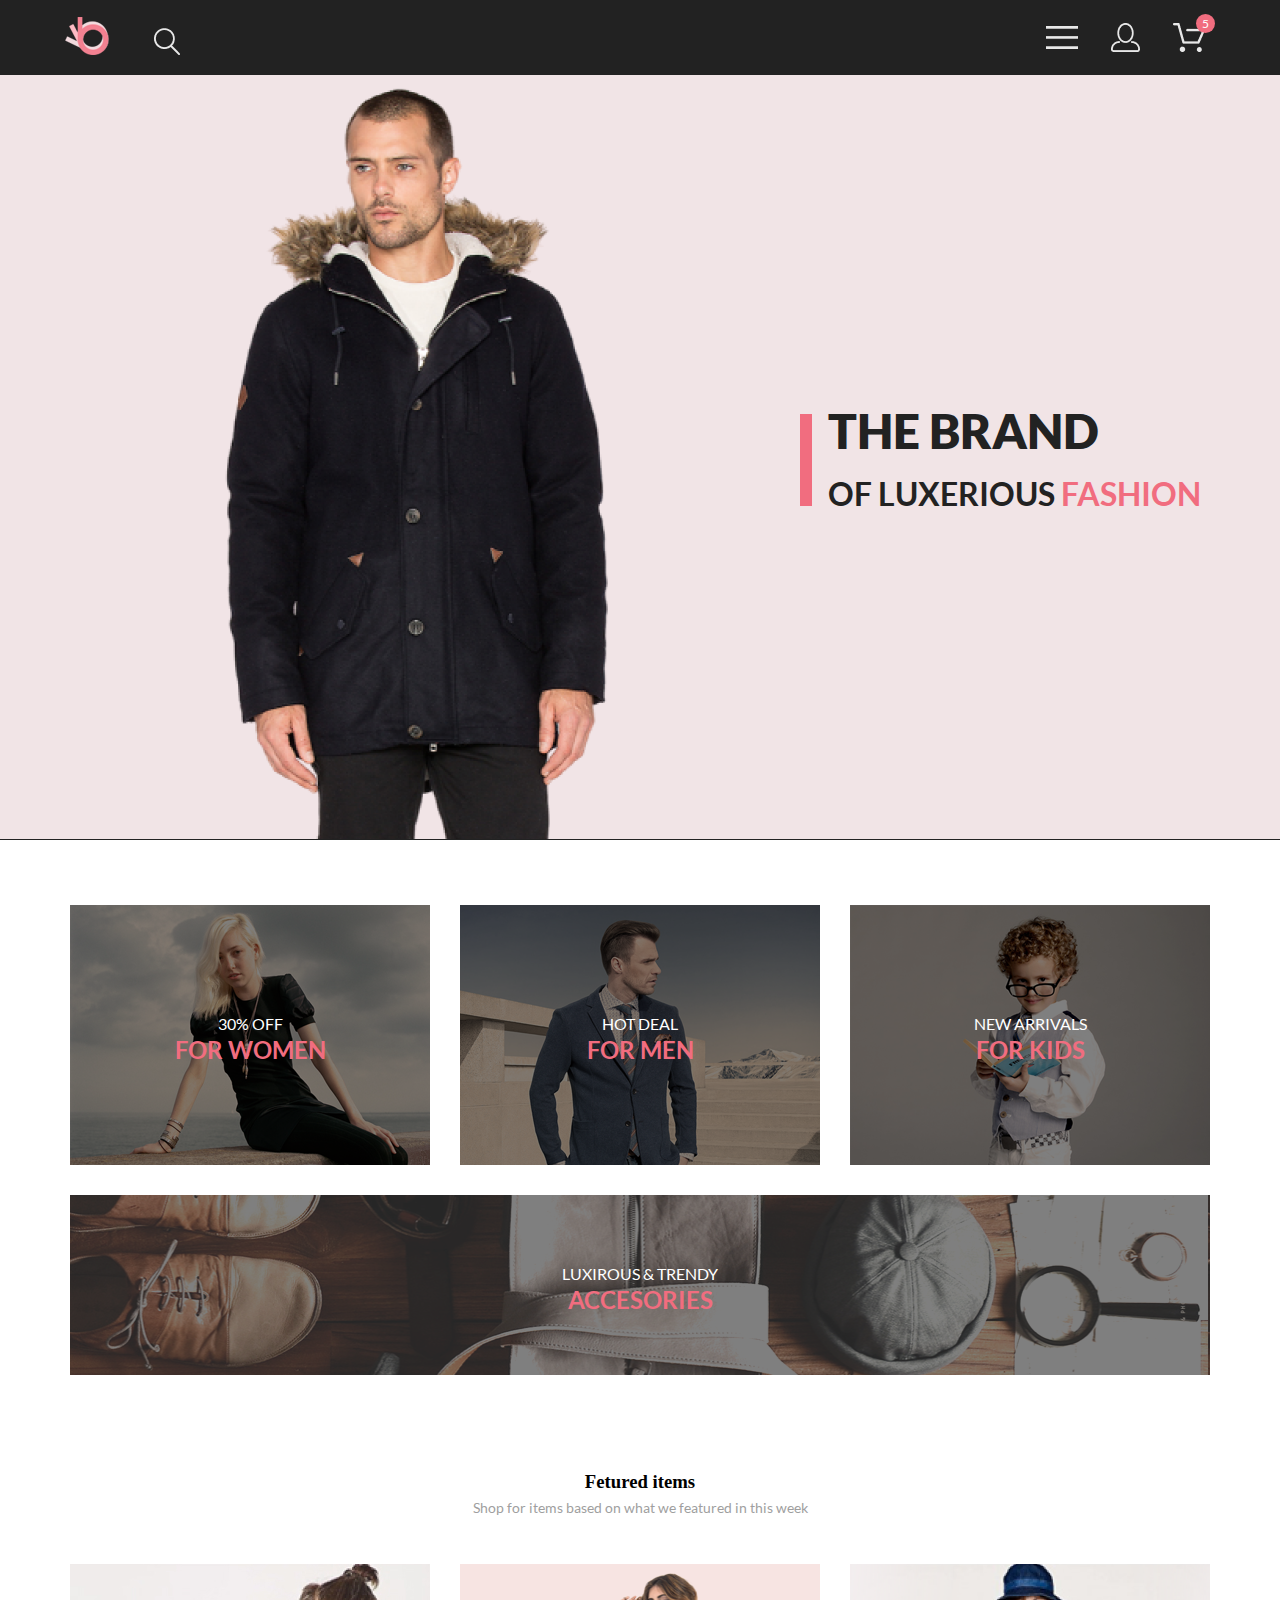
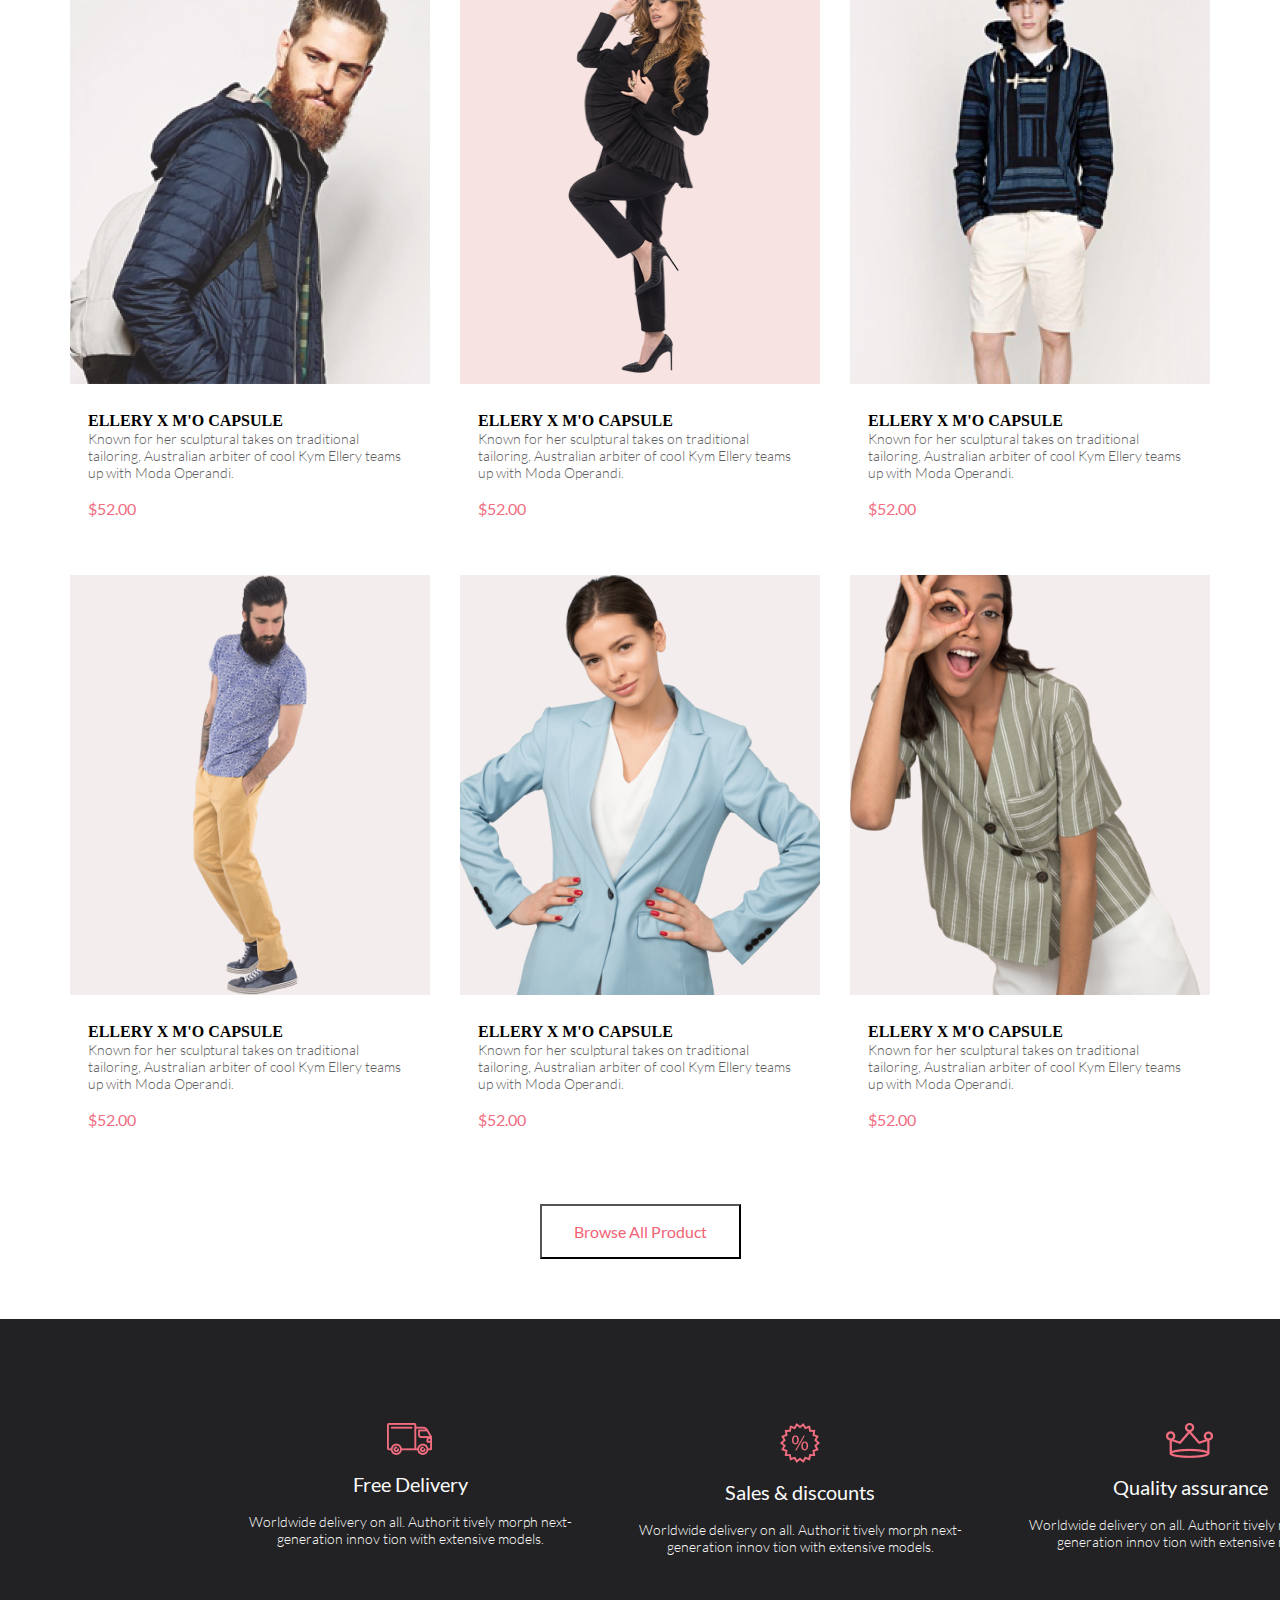
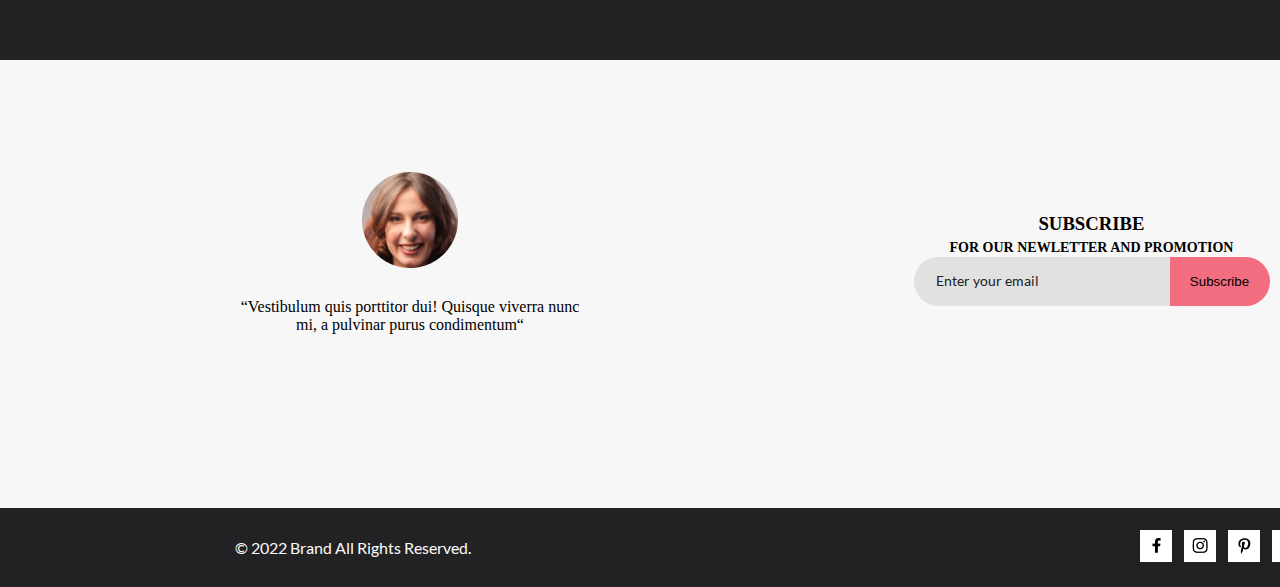
<file: src/html/index.html>
<!DOCTYPE html>
<html lang="en">
<head>
    <meta charset="UTF-8">
    <meta name="viewport" content="width=device-width, initial-scale=1.0">
    <link rel="stylesheet" href="../css/fonts/stylesheet.css">
    <link rel="stylesheet" href="../css/style1.css">
    <title>Главная страница</title>
</head>
<body>
    <header>
        <div class="header_top">
            <div class="logo_and_search">
                <img src="../img/logo.png" class="logo" alt="logo">
                <img src="../img/search.png" class="search" alt="search">
            </div>
            <div class="header_buttons">
                <img src="../img/menu/burger.png" class="menu_image_burger" alt="burger menu">
                <img src="../img/menu/cabinet.png" class="menu_image_cabinet" alt="cabinet">
                <img src="../img/menu/basket.png" class="menu_image_basket" alt="backet">
                <div class="quantity_products">5</div>
            </div>
        </div>
        <div class="header_bottom">
            <div class="header_bottom_container">
                <div class="left_block">
                    <img src="../img/main_image.png" class="main_image" alt="main image">
                </div>
                <div class="right_block">
                    <svg xmlns="http://www.w3.org/2000/svg" width="12" height="93" viewBox="0 0 12 93" fill="none">
                        <path d="M12 0.900879H0V92.9009H12V0.900879Z" fill="#F16D7F"/>
                    </svg>
                    <h1 class="main_header">THE BRAND <br> <span class="subtitle">OF LUXERIOUS <span class="subtitle_add">FASHION</span></span></h1>
                </div>
            </div>
        </div>
    </header>

    <div class="grid">
        <div class="grid-item grid-item1">
            <h3><span class="sale">30% OFF</span><br> FOR WOMEN</h3>
        </div>
        <div class="grid-item grid-item2">
            <h3><span class="sale">HOT DEAL</span><br> FOR MEN</h3>
        </div>
        <div class="grid-item grid-item3">
            <h3><span class="sale">NEW ARRIVALS</span> <br>FOR KIDS</h3>
        </div>
        <div class="grid-item grid-item4">
            <h3><span class="sale">LUXIROUS & TRENDY</span><br> ACCESORIES</h3>
        </div>
    </div>
    <div class="product_headers">
        <h3>Fetured items</h3>
        <p class="subtitle2">Shop for items based on what we featured in this week</p>
    </div>
    <div class="products_grid">
        <div class="products_grid_item">
            <img src="../img/product1.jpg" alt="product1">
            <div class="subscription">
                <h4>ELLERY X M'O CAPSULE</h4>
                <p class="desc">Known for her sculptural takes on traditional tailoring, Australian  arbiter of cool Kym Ellery teams up with Moda Operandi.</p>
                <div class="price">$52.00</div>
            </div>
        </div>
        <div class="products_grid_item">
            <img src="../img/product2.png" alt="product2">
            <div class="subscription">
                <h4>ELLERY X M'O CAPSULE</h4>
                <p class="desc">Known for her sculptural takes on traditional tailoring, Australian  arbiter of cool Kym Ellery teams up with Moda Operandi.</p>
                <div class="price">$52.00</div>
            </div>
        </div>
        <div class="products_grid_item">
            <img src="../img/product3.png" alt="product3">
            <div class="subscription">
                <h4>ELLERY X M'O CAPSULE</h4>
                <p class="desc">Known for her sculptural takes on traditional tailoring, Australian  arbiter of cool Kym Ellery teams up with Moda Operandi.</p>
                <div class="price">$52.00</div>
            </div>
        </div>
        <div class="products_grid_item">
            <img src="../img/product4.png" alt="product4">
            <div class="subscription">
                <h4>ELLERY X M'O CAPSULE</h4>
                <p class="desc">Known for her sculptural takes on traditional tailoring, Australian  arbiter of cool Kym Ellery teams up with Moda Operandi.</p>
                <div class="price">$52.00</div>
            </div>
        </div>
        <div class="products_grid_item">
            <img src="../img/product5.png" alt="product5">
            <div class="subscription">
                <h4>ELLERY X M'O CAPSULE</h4>
                <p class="desc">Known for her sculptural takes on traditional tailoring, Australian  arbiter of cool Kym Ellery teams up with Moda Operandi.</p>
                <div class="price">$52.00</div>
            </div>
        </div>
        <div class="products_grid_item">
            <img src="../img/product6.png" alt="product6">
            <div class="subscription">
                <h4>ELLERY X M'O CAPSULE</h4>
                <p class="desc">Known for her sculptural takes on traditional tailoring, Australian  arbiter of cool Kym Ellery teams up with Moda Operandi.</p>
                <div class="price">$52.00</div>
            </div>
        </div>
    </div>
    <div class="getAll">
        <button type="button" class="getAllProducts">Browse All Product</button>
    </div>
    <section class="adv_section">
        <div class="advantages">
            <img src="../img/advantages/adv1.png" alt="adv1">
            <h3 class="adv_header">
                Free Delivery
            </h3>
            <p class="adv_description">
                Worldwide delivery on all. Authorit tively morph next-generation innov tion with extensive models.
            </p>
        </div>
        <div class="advantages">
            <img src="../img/advantages/adv2.png" alt="adv2">
            <h3 class="adv_header">
                Sales & discounts
            </h3>
            <p class="adv_description">
                Worldwide delivery on all. Authorit tively morph next-generation innov tion with extensive models.
            </p>
        </div>
        <div class="advantages">
            <img src="../img/advantages/adv3.png" alt="adv3">
            <h3 class="adv_header">
                Quality assurance
            </h3>
            <p class="adv_description">
                Worldwide delivery on all. Authorit tively morph next-generation innov tion with extensive models.
            </p>
        </div>
    </section>
    <section class="subscribe">
        <div class="sub_left">
            <img src="../img/face.png" alt="face">
            <p class="quote">“Vestibulum quis porttitor dui! Quisque viverra nunc mi, a pulvinar purus condimentum“</p>
        </div>
        <div class="sub_right">
            <h3 class="subscribe_header">SUBSCRIBE <br> <span class="sub_subscribe"> FOR OUR NEWLETTER AND PROMOTION</span></h3>
            <form>
                <input type="text" placeholder="Enter your email">
                <button type="submit" class="sub_btn">Subscribe</button>
            </form>
        </div>
    </section>
    <footer>
        <p>© 2022  Brand  All Rights Reserved.</p>
        <ul class="social_nets">
            <li><a href=""#><img src="../img/social_nets/facebook.jpg" class="social_net" alt="facebook"></a></li>
            <li><a href=""#><img src="../img/social_nets/instagram.png" class="social_net" alt="instagram"></a></li>
            <li><a href=""#><img src="../img/social_nets/pineterest.jpg" class="social_net" alt="pinterest"></a></li>
            <li><a href=""#><img src="../img/social_nets/tweater.jpg" class="social_net" alt="tweater"></a></li>
        </ul>
    </footer>
</body>
</html>
</file>
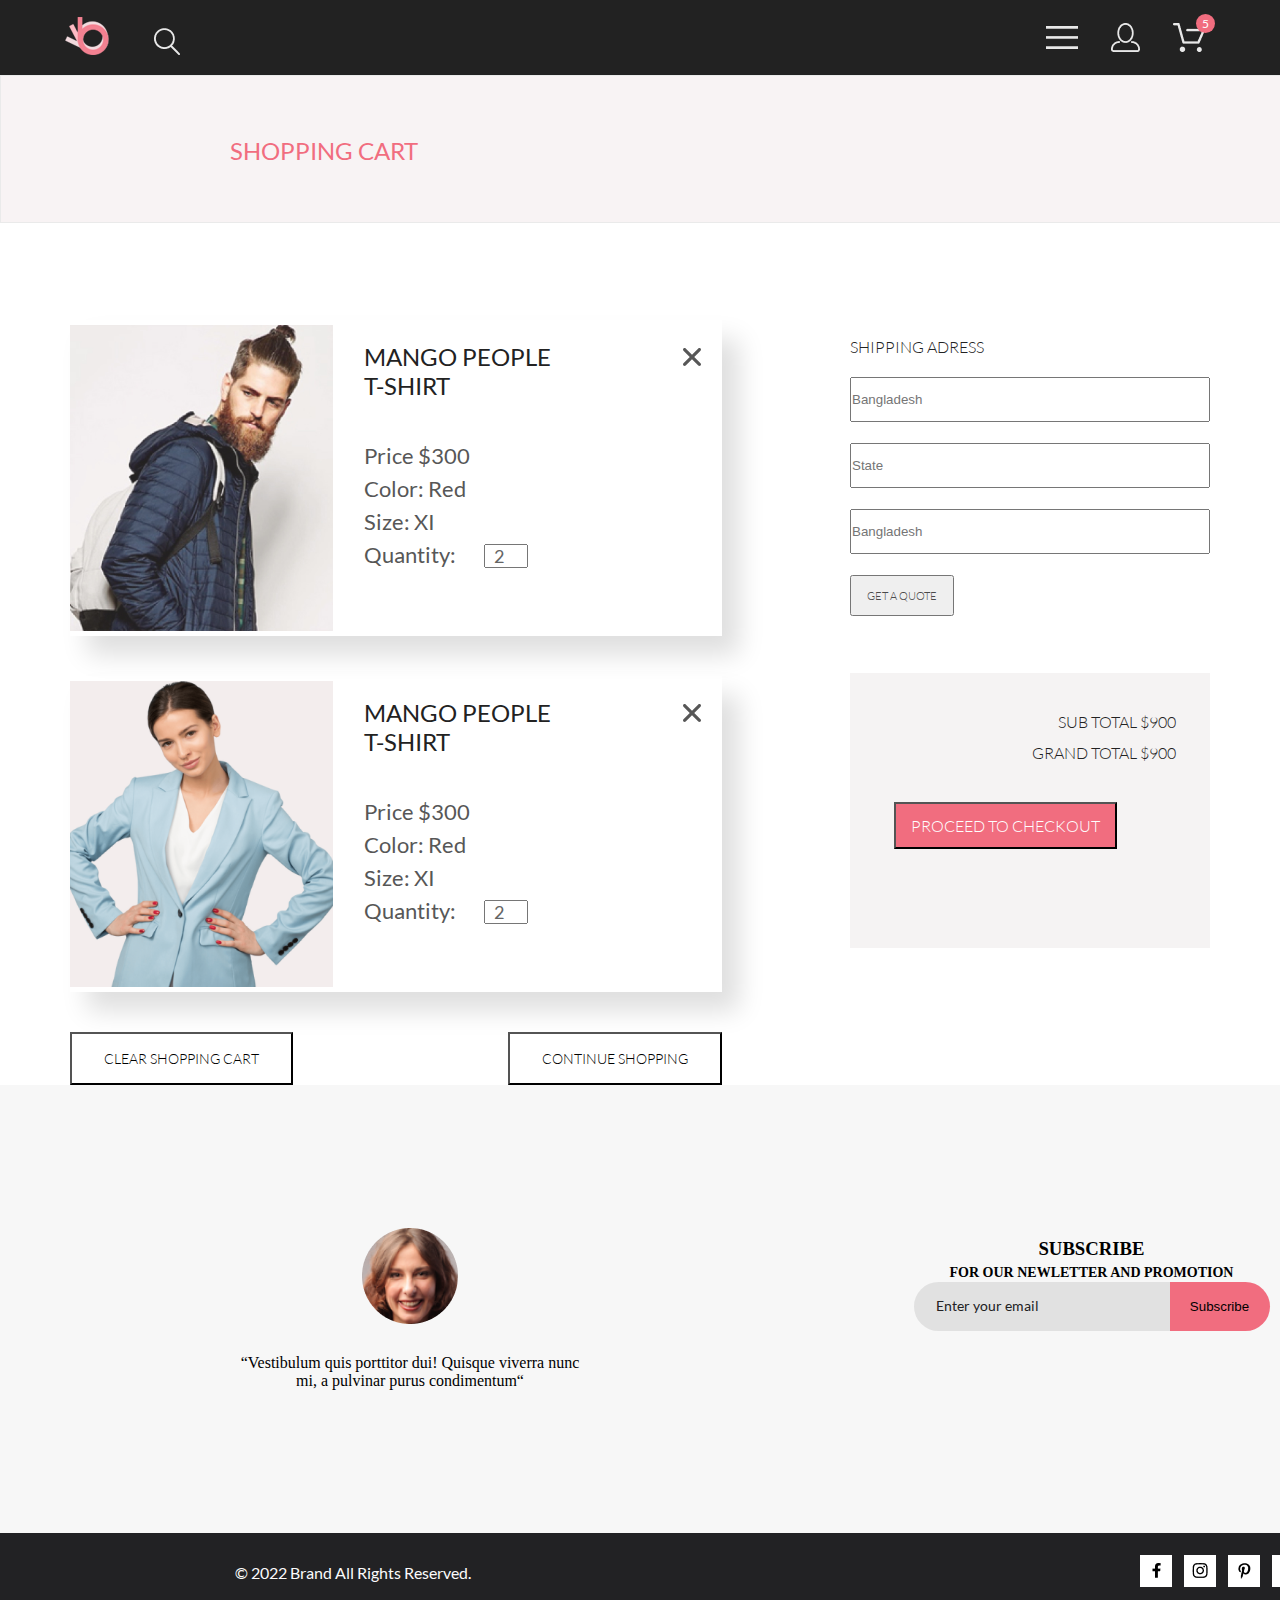
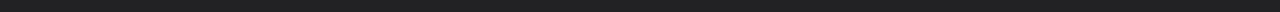
<file: src/html/cart.html>
<!DOCTYPE html>
<html lang="en">
<head>
    <meta charset="UTF-8">
    <meta name="viewport" content="width=device-width, initial-scale=1.0">
    <link rel="preconnect" href="https://fonts.gstatic.com" crossorigin>
    <link href="https://fonts.googleapis.com/css2?family=Lato:wght@900&display=swap" rel="stylesheet">
    <link rel="stylesheet" href="../css/fonts/stylesheet.css">
    <link rel="stylesheet" href="../css/catalog.css">
    <title>Cart</title>
</head>
<body>
<header>
    <div class="header_top">
        <div class="logo_and_search">
            <img src="../img/logo.png" class="logo" alt="logo">
            <img src="../img/search.png" class="search" alt="search">
        </div>
        <div class="header_buttons">
            <img src="../img/menu/burger.png" class="menu_image_burger" alt="burger menu">
            <img src="../img/menu/cabinet.png" class="menu_image_cabinet" alt="cabinet">
            <img src="../img/menu/basket.png" class="menu_image_basket" alt="backet">
            <div class="quantity_products">5</div>
        </div>
    </div>
    <div class="header_bottom">
        <div class="header_bottom_container">
            <div class="header_bottom_menu">
                <p class="shopping_cart">SHOPPING CART</p>
            </div>
        </div>
    </div>
</header>
<main class="cart_content">
    <div class="cart">
        <div class="cart_list">
            <div class="product_in_cart">
                <img src="../img/product1.jpg" alt="product1">
                <div class="cart_description">
                    <h3>MANGO PEOPLE<br> T-SHIRT</h3>
                    <ul>
                        <li>Price $300</li>
                        <li>Color: Red</li>
                        <li>Size: XI</li>
                        <li>Quantity: <input type="number" value="2"> </li>
                    </ul>
                    <svg xmlns="http://www.w3.org/2000/svg" width="18" height="18" viewBox="0 0 18 18" fill="none">
                        <path d="M11.2453 9L17.5302 2.71516C17.8285 2.41741 17.9962 2.01336 17.9966 1.59191C17.997 1.17045 17.8299 0.76611 17.5322 0.467833C17.2344 0.169555 16.8304 0.00177586 16.4089 0.00140366C15.9875 0.00103146 15.5831 0.168097 15.2848 0.465848L9 6.75069L2.71516 0.465848C2.41688 0.167571 2.01233 0 1.5905 0C1.16868 0 0.764125 0.167571 0.465848 0.465848C0.167571 0.764125 0 1.16868 0 1.5905C0 2.01233 0.167571 2.41688 0.465848 2.71516L6.75069 9L0.465848 15.2848C0.167571 15.5831 0 15.9877 0 16.4095C0 16.8313 0.167571 17.2359 0.465848 17.5342C0.764125 17.8324 1.16868 18 1.5905 18C2.01233 18 2.41688 17.8324 2.71516 17.5342L9 11.2493L15.2848 17.5342C15.5831 17.8324 15.9877 18 16.4095 18C16.8313 18 17.2359 17.8324 17.5342 17.5342C17.8324 17.2359 18 16.8313 18 16.4095C18 15.9877 17.8324 15.5831 17.5342 15.2848L11.2453 9Z" fill="#575757"/>
                    </svg>
                </div>
            </div>
            <div class="product_in_cart">
                <img src="../img/product5.png" alt="product5">
                <div class="cart_description">
                    <h3>MANGO PEOPLE<br> T-SHIRT</h3>
                    <ul>
                        <li>Price $300</li>
                        <li>Color: Red</li>
                        <li>Size: XI</li>
                        <li>Quantity: <input type="number" value="2"> </li>
                    </ul>
                    <svg xmlns="http://www.w3.org/2000/svg" width="18" height="18" viewBox="0 0 18 18" fill="none">
                        <path d="M11.2453 9L17.5302 2.71516C17.8285 2.41741 17.9962 2.01336 17.9966 1.59191C17.997 1.17045 17.8299 0.76611 17.5322 0.467833C17.2344 0.169555 16.8304 0.00177586 16.4089 0.00140366C15.9875 0.00103146 15.5831 0.168097 15.2848 0.465848L9 6.75069L2.71516 0.465848C2.41688 0.167571 2.01233 0 1.5905 0C1.16868 0 0.764125 0.167571 0.465848 0.465848C0.167571 0.764125 0 1.16868 0 1.5905C0 2.01233 0.167571 2.41688 0.465848 2.71516L6.75069 9L0.465848 15.2848C0.167571 15.5831 0 15.9877 0 16.4095C0 16.8313 0.167571 17.2359 0.465848 17.5342C0.764125 17.8324 1.16868 18 1.5905 18C2.01233 18 2.41688 17.8324 2.71516 17.5342L9 11.2493L15.2848 17.5342C15.5831 17.8324 15.9877 18 16.4095 18C16.8313 18 17.2359 17.8324 17.5342 17.5342C17.8324 17.2359 18 16.8313 18 16.4095C18 15.9877 17.8324 15.5831 17.5342 15.2848L11.2453 9Z" fill="#575757"/>
                    </svg>
                </div>
            </div>
        </div>
        <div class="cart_buttons">
            <button type="button">CLEAR SHOPPING CART</button>
            <button type="button">CONTINUE SHOPPING</button>
        </div>
    </div>
    <div class="send_cart">
        <form>
            <h2>SHIPPING ADRESS</h2>
            <input type="text" placeholder="Bangladesh">
            <input type="text" placeholder="State">
            <input type="text" placeholder="Bangladesh">
            <button type="button">GET A QUOTE</button>
        </form>
        <div class="price">
            <div class="summa">
                <p>SUB TOTAL $900</p>
                <p>GRAND TOTAL $900</p>
            </div>
            <button type="button" class="proceed">PROCEED TO CHECKOUT</button>
        </div>
    </div>
</main>
<section class="subscribe">
    <div class="sub_left">
        <img src="../img/face.png" alt="face">
        <p class="quote">“Vestibulum quis porttitor dui! Quisque viverra nunc mi, a pulvinar purus condimentum“</p>
    </div>
    <div class="sub_right">
        <h3 class="subscribe_header">SUBSCRIBE <br> <span class="sub_subscribe"> FOR OUR NEWLETTER AND PROMOTION</span></h3>
        <form>
            <input type="text" placeholder="Enter your email">
            <button type="submit" class="sub_btn">Subscribe</button>
        </form>
    </div>
</section>
<footer>
    <p>© 2022  Brand  All Rights Reserved.</p>
    <ul class="social_nets">
        <li><a href=""#><img src="../img/social_nets/facebook.jpg" class="social_net" alt="facebook"></a></li>
        <li><a href=""#><img src="../img/social_nets/instagram.png" class="social_net" alt="instagram"></a></li>
        <li><a href=""#><img src="../img/social_nets/pineterest.jpg" class="social_net" alt="pinterest"></a></li>
        <li><a href=""#><img src="../img/social_nets/tweater.jpg" class="social_net" alt="tweater"></a></li>
    </ul>
</footer>
</body>
</html>
</file>
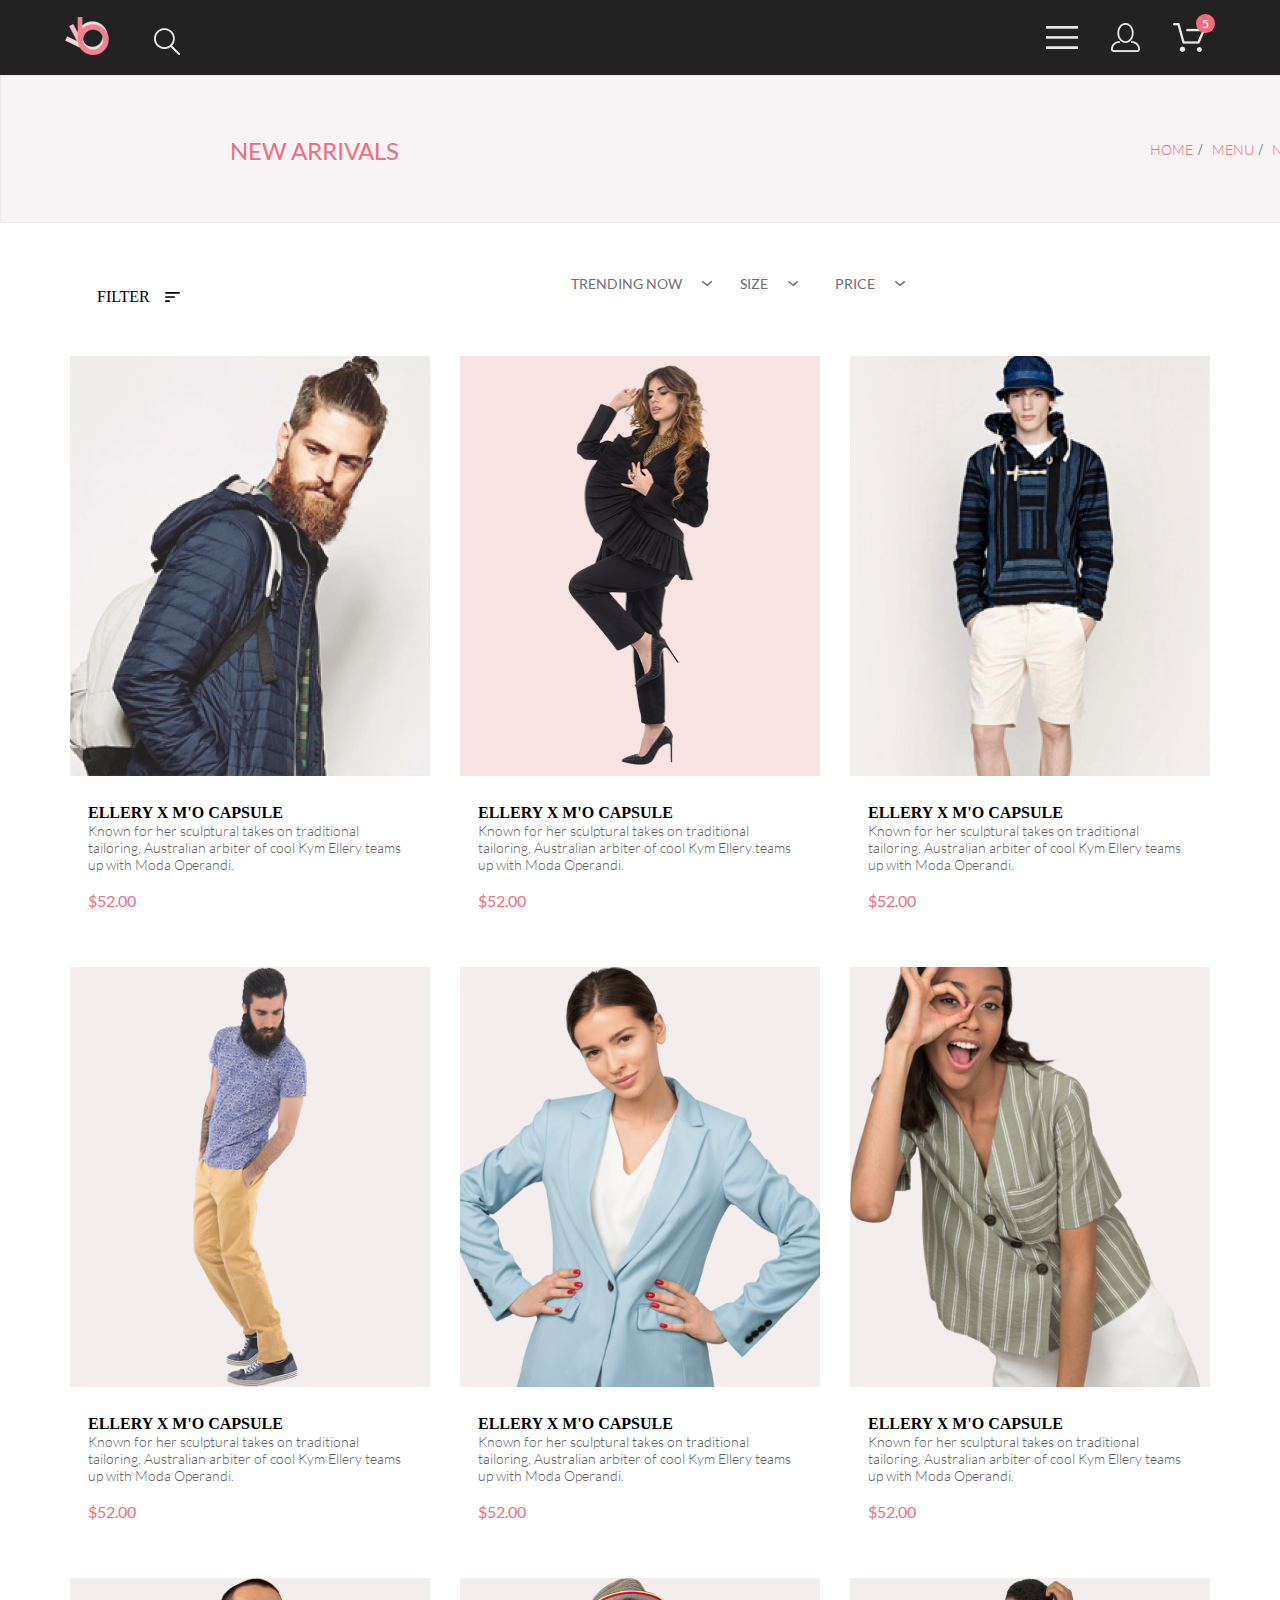
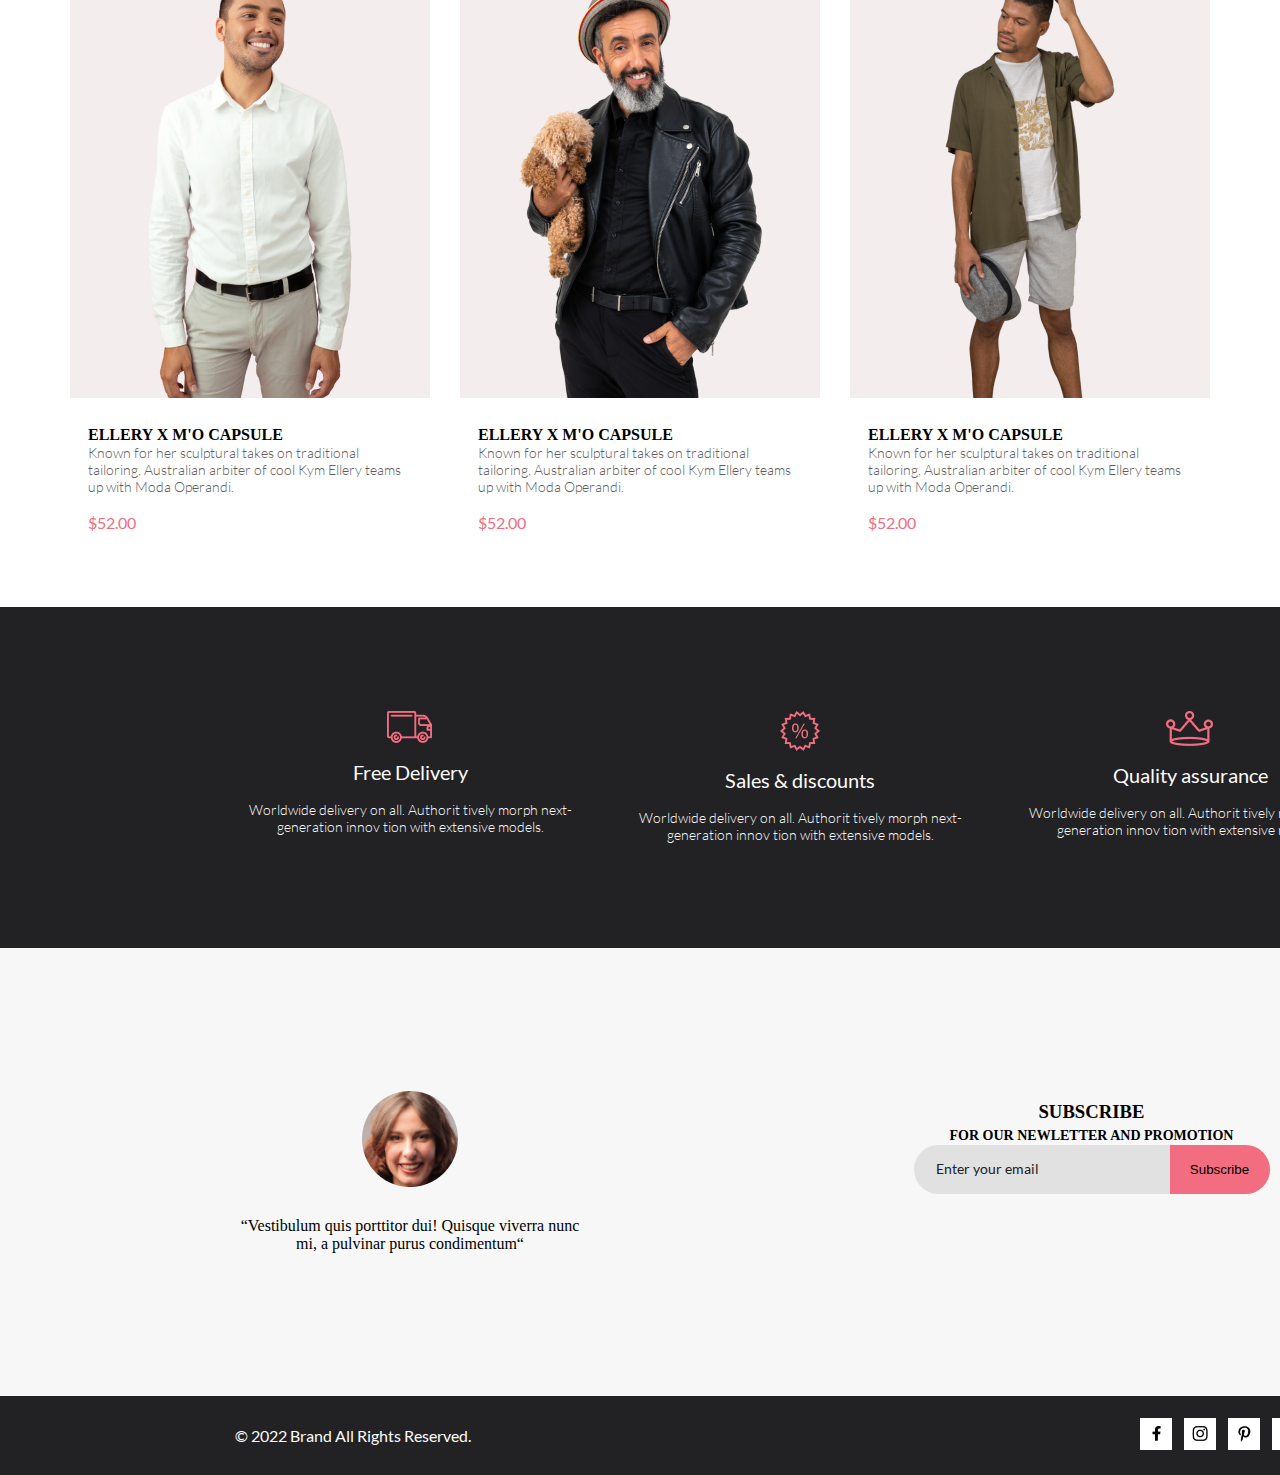
<file: src/html/catalog.html>
<!DOCTYPE html>
<html lang="en" xmlns="http://www.w3.org/1999/html">
<head>
    <meta charset="UTF-8">
    <meta name="viewport" content="width=device-width, initial-scale=1.0">
    <link rel="stylesheet" href="../css/fonts/stylesheet.css">
    <link rel="stylesheet" href="../css/catalog.css">
    <title>Catalog</title>
</head>
<body>
<header>
    <div class="header_top">
        <div class="logo_and_search">
            <img src="../img/logo.png" class="logo" alt="logo">
            <img src="../img/search.png" class="search" alt="search">
        </div>
        <div class="header_buttons">
            <img src="../img/menu/burger.png" class="menu_image_burger" alt="burger menu">
            <img src="../img/menu/cabinet.png" class="menu_image_cabinet" alt="cabinet">
            <img src="../img/menu/basket.png" class="menu_image_basket" alt="backet">
            <div class="quantity_products">5</div>
        </div>
    </div>
    <div class="header_bottom">
        <div class="header_bottom_container">
            <div class="header_bottom_menu">
                <p class="new_arrivals">NEW ARRIVALS</p>
                <ul class="bread_crumbs">
                    <li class="item"><a href="#">HOME</a></li>
                    <li class="item"><a href="#">MENU</a></li>
                    <li class="item"><a href="#">NEW ARRIVALS</a></li>
                </ul>
            </div>
        </div>
    </div>
</header>
<section class="filter_sorter">
    <details class="filter">
        <summary class="filter_summary"><span class="header">FILTER</span>
        <span class="img"><svg width="15" height="10" viewBox="0 0 15 10" fill="none" xmlns="http://www.w3.org/2000/svg">
            <path d="M0.833333 10H4.16667C4.625 10 5 9.625 5 9.16667C5 8.70833 4.625 8.33333 4.16667 8.33333H0.833333C0.375 8.33333 0 8.70833 0 9.16667C0 9.625 0.375 10 0.833333 10ZM0 0.833333C0 1.29167 0.375 1.66667 0.833333 1.66667H14.1667C14.625 1.66667 15 1.29167 15 0.833333C15 0.375 14.625 0 14.1667 0H0.833333C0.375 0 0 0.375 0 0.833333ZM0.833333 5.83333H9.16667C9.625 5.83333 10 5.45833 10 5C10 4.54167 9.625 4.16667 9.16667 4.16667H0.833333C0.375 4.16667 0 4.54167 0 5C0 5.45833 0.375 5.83333 0.833333 5.83333Z" fill="black"/>
        </svg></span>
        </summary>
        <div class="filter_content">
            <details class="filter_item">
                <summary class="filter_heading">CATEGORY</summary>
                <div class="filter_link_box">
                    <a href="#" class="filter_link">Accessories</a>
                    <a href="#" class="filter_link">Bags</a>
                    <a href="#" class="filter_link">Denim</a>
                    <a href="#" class="filter_link">Hoodies & Sweatshirts</a>
                    <a href="#" class="filter_link">Jackets & Coats</a>
                    <a href="#" class="filter_link">Polos</a>
                    <a href="#" class="filter_link">Shirts</a>
                    <a href="#" class="filter_link">Shoes</a>
                    <a href="#" class="filter_link">Sweaters & Knits</a>
                    <a href="#" class="filter_link">T-Shirts</a>
                    <a href="#" class="filter_link">Tanks</a>
                </div>
            </details>
            <details class="filter_item">
                <summary class="filter_heading">BRAND</summary>
            </details>
            <details class="filter_item">
                <summary class="filter_heading">DESIGNER</summary>
            </details>
        </div>
    </details>

    <div class="sort">
        <details class="sort_details">
            <summary class="sort_summary"><span>TRENDING NOW</span>
                <svg width="11" height="5" viewBox="0 0 11 5" fill="none" xmlns="http://www.w3.org/2000/svg">
                    <path d="M5.00214 5.00214C4.83521 5.00247 4.67343 4.94433 4.54488 4.83782L0.258102 1.2655C0.112196 1.14422 0.0204417 0.969958 0.00302325 0.781035C-0.0143952 0.592112 0.0439493 0.404007 0.165221 0.258101C0.286493 0.112196 0.460759 0.0204417 0.649682 0.00302327C0.838605 -0.0143952 1.02671 0.043949 1.17262 0.165221L5.00214 3.36602L8.83167 0.279536C8.90475 0.220188 8.98884 0.175869 9.0791 0.149125C9.16937 0.122382 9.26403 0.113741 9.35764 0.1237C9.45126 0.133659 9.54198 0.162021 9.6246 0.207156C9.70722 0.252292 9.7801 0.313311 9.83906 0.386705C9.90449 0.460167 9.95405 0.546351 9.98462 0.639855C10.0152 0.733359 10.0261 0.83217 10.0167 0.930097C10.0073 1.02802 9.97784 1.12296 9.93005 1.20895C9.88227 1.29494 9.81723 1.37013 9.73904 1.42982L5.45225 4.88068C5.32002 4.97036 5.16154 5.01312 5.00214 5.00214Z" fill="#6F6E6E"/>
                </svg>
            </summary>
        </details>
        <details class="sort_details size">
            <summary class="sort_summary"><span>SIZE</span>
                <svg width="11" height="5" viewBox="0 0 11 5" fill="none" xmlns="http://www.w3.org/2000/svg">
                    <path d="M5.00214 5.00214C4.83521 5.00247 4.67343 4.94433 4.54488 4.83782L0.258102 1.2655C0.112196 1.14422 0.0204417 0.969958 0.00302325 0.781035C-0.0143952 0.592112 0.0439493 0.404007 0.165221 0.258101C0.286493 0.112196 0.460759 0.0204417 0.649682 0.00302327C0.838605 -0.0143952 1.02671 0.043949 1.17262 0.165221L5.00214 3.36602L8.83167 0.279536C8.90475 0.220188 8.98884 0.175869 9.0791 0.149125C9.16937 0.122382 9.26403 0.113741 9.35764 0.1237C9.45126 0.133659 9.54198 0.162021 9.6246 0.207156C9.70722 0.252292 9.7801 0.313311 9.83906 0.386705C9.90449 0.460167 9.95405 0.546351 9.98462 0.639855C10.0152 0.733359 10.0261 0.83217 10.0167 0.930097C10.0073 1.02802 9.97784 1.12296 9.93005 1.20895C9.88227 1.29494 9.81723 1.37013 9.73904 1.42982L5.45225 4.88068C5.32002 4.97036 5.16154 5.01312 5.00214 5.00214Z" fill="#6F6E6E"/>
                </svg>
            </summary>
            <div class="size_box">
                <div class="check_box">
                    <input id="sort_check1" type="checkbox">
                    <label for="sort_check1">XS</label>
                </div>
                <div class="check_box">
                    <input id="sort_check2" type="checkbox">
                    <label for="sort_check2">S</label>
                </div>
                <div class="check_box">
                    <input id="sort_check3" type="checkbox">
                    <label for="sort_check3">M</label>
                </div>
                <div class="check_box">
                    <input id="sort_check4" type="checkbox">
                    <label for="sort_check4">L</label>
                </div>
            </div>
        </details>
        <details class="sort_details">
            <summary class="sort_summary"><span>PRICE</span>
                <svg width="11" height="5" viewBox="0 0 11 5" fill="none" xmlns="http://www.w3.org/2000/svg">
                    <path d="M5.00214 5.00214C4.83521 5.00247 4.67343 4.94433 4.54488 4.83782L0.258102 1.2655C0.112196 1.14422 0.0204417 0.969958 0.00302325 0.781035C-0.0143952 0.592112 0.0439493 0.404007 0.165221 0.258101C0.286493 0.112196 0.460759 0.0204417 0.649682 0.00302327C0.838605 -0.0143952 1.02671 0.043949 1.17262 0.165221L5.00214 3.36602L8.83167 0.279536C8.90475 0.220188 8.98884 0.175869 9.0791 0.149125C9.16937 0.122382 9.26403 0.113741 9.35764 0.1237C9.45126 0.133659 9.54198 0.162021 9.6246 0.207156C9.70722 0.252292 9.7801 0.313311 9.83906 0.386705C9.90449 0.460167 9.95405 0.546351 9.98462 0.639855C10.0152 0.733359 10.0261 0.83217 10.0167 0.930097C10.0073 1.02802 9.97784 1.12296 9.93005 1.20895C9.88227 1.29494 9.81723 1.37013 9.73904 1.42982L5.45225 4.88068C5.32002 4.97036 5.16154 5.01312 5.00214 5.00214Z" fill="#6F6E6E"/>
                </svg>
            </summary>
        </details>
    </div>
</section>
<div class="products_grid">
    <div class="products_grid_item">
        <img src="../img/product1.jpg" alt="product1">
        <div class="subscription">
            <h4>ELLERY X M'O CAPSULE</h4>
            <p class="desc">Known for her sculptural takes on traditional tailoring, Australian  arbiter of cool Kym Ellery teams up with Moda Operandi.</p>
            <div class="price">$52.00</div>
        </div>
    </div>
    <div class="products_grid_item">
        <img src="../img/product2.png" alt="product2">
        <div class="subscription">
            <h4>ELLERY X M'O CAPSULE</h4>
            <p class="desc">Known for her sculptural takes on traditional tailoring, Australian  arbiter of cool Kym Ellery teams up with Moda Operandi.</p>
            <div class="price">$52.00</div>
        </div>
    </div>
    <div class="products_grid_item">
        <img src="../img/product3.png" alt="product3">
        <div class="subscription">
            <h4>ELLERY X M'O CAPSULE</h4>
            <p class="desc">Known for her sculptural takes on traditional tailoring, Australian  arbiter of cool Kym Ellery teams up with Moda Operandi.</p>
            <div class="price">$52.00</div>
        </div>
    </div>
    <div class="products_grid_item">
        <img src="../img/product4.png" alt="product4">
        <div class="subscription">
            <h4>ELLERY X M'O CAPSULE</h4>
            <p class="desc">Known for her sculptural takes on traditional tailoring, Australian  arbiter of cool Kym Ellery teams up with Moda Operandi.</p>
            <div class="price">$52.00</div>
        </div>
    </div>
    <div class="products_grid_item">
        <img src="../img/product5.png" alt="product5">
        <div class="subscription">
            <h4>ELLERY X M'O CAPSULE</h4>
            <p class="desc">Known for her sculptural takes on traditional tailoring, Australian  arbiter of cool Kym Ellery teams up with Moda Operandi.</p>
            <div class="price">$52.00</div>
        </div>
    </div>
    <div class="products_grid_item">
        <img src="../img/product6.png" alt="product6">
        <div class="subscription">
            <h4>ELLERY X M'O CAPSULE</h4>
            <p class="desc">Known for her sculptural takes on traditional tailoring, Australian  arbiter of cool Kym Ellery teams up with Moda Operandi.</p>
            <div class="price">$52.00</div>
        </div>
    </div>
    <div class="products_grid_item">
        <img src="../img/product7.png" alt="product7">
        <div class="subscription">
            <h4>ELLERY X M'O CAPSULE</h4>
            <p class="desc">Known for her sculptural takes on traditional tailoring, Australian  arbiter of cool Kym Ellery teams up with Moda Operandi.</p>
            <div class="price">$52.00</div>
        </div>
    </div>
    <div class="products_grid_item">
        <img src="../img/product8.png" alt="product8">
        <div class="subscription">
            <h4>ELLERY X M'O CAPSULE</h4>
            <p class="desc">Known for her sculptural takes on traditional tailoring, Australian  arbiter of cool Kym Ellery teams up with Moda Operandi.</p>
            <div class="price">$52.00</div>
        </div>
    </div>
    <div class="products_grid_item">
        <img src="../img/product9.png" alt="product9">
        <div class="subscription">
            <h4>ELLERY X M'O CAPSULE</h4>
            <p class="desc">Known for her sculptural takes on traditional tailoring, Australian  arbiter of cool Kym Ellery teams up with Moda Operandi.</p>
            <div class="price">$52.00</div>
        </div>
    </div>
</div>
<section class="adv_section">
    <div class="advantages">
        <img src="../img/advantages/adv1.png" alt="adv1">
        <h3 class="adv_header">
            Free Delivery
        </h3>
        <p class="adv_description">
            Worldwide delivery on all. Authorit tively morph next-generation innov tion with extensive models.
        </p>
    </div>
    <div class="advantages">
        <img src="../img/advantages/adv2.png" alt="adv2">
        <h3 class="adv_header">
            Sales & discounts
        </h3>
        <p class="adv_description">
            Worldwide delivery on all. Authorit tively morph next-generation innov tion with extensive models.
        </p>
    </div>
    <div class="advantages">
        <img src="../img/advantages/adv3.png" alt="adv3">
        <h3 class="adv_header">
            Quality assurance
        </h3>
        <p class="adv_description">
            Worldwide delivery on all. Authorit tively morph next-generation innov tion with extensive models.
        </p>
    </div>
</section>
<section class="subscribe">
    <div class="sub_left">
        <img src="../img/face.png" alt="face">
        <p class="quote">“Vestibulum quis porttitor dui! Quisque viverra nunc mi, a pulvinar purus condimentum“</p>
    </div>
    <div class="sub_right">
        <h3 class="subscribe_header">SUBSCRIBE <br> <span class="sub_subscribe"> FOR OUR NEWLETTER AND PROMOTION</span></h3>
        <form>
            <input type="text" placeholder="Enter your email">
            <button type="submit" class="sub_btn">Subscribe</button>
        </form>
    </div>
</section>
<footer>
    <p>© 2022  Brand  All Rights Reserved.</p>
    <ul class="social_nets">
        <li><a href=""#><img src="../img/social_nets/facebook.jpg" class="social_net" alt="facebook"></a></li>
        <li><a href=""#><img src="../img/social_nets/instagram.png" class="social_net" alt="instagram"></a></li>
        <li><a href=""#><img src="../img/social_nets/pineterest.jpg" class="social_net" alt="pinterest"></a></li>
        <li><a href=""#><img src="../img/social_nets/tweater.jpg" class="social_net" alt="tweater"></a></li>
    </ul>
</footer>
</body>
</html>
</file>
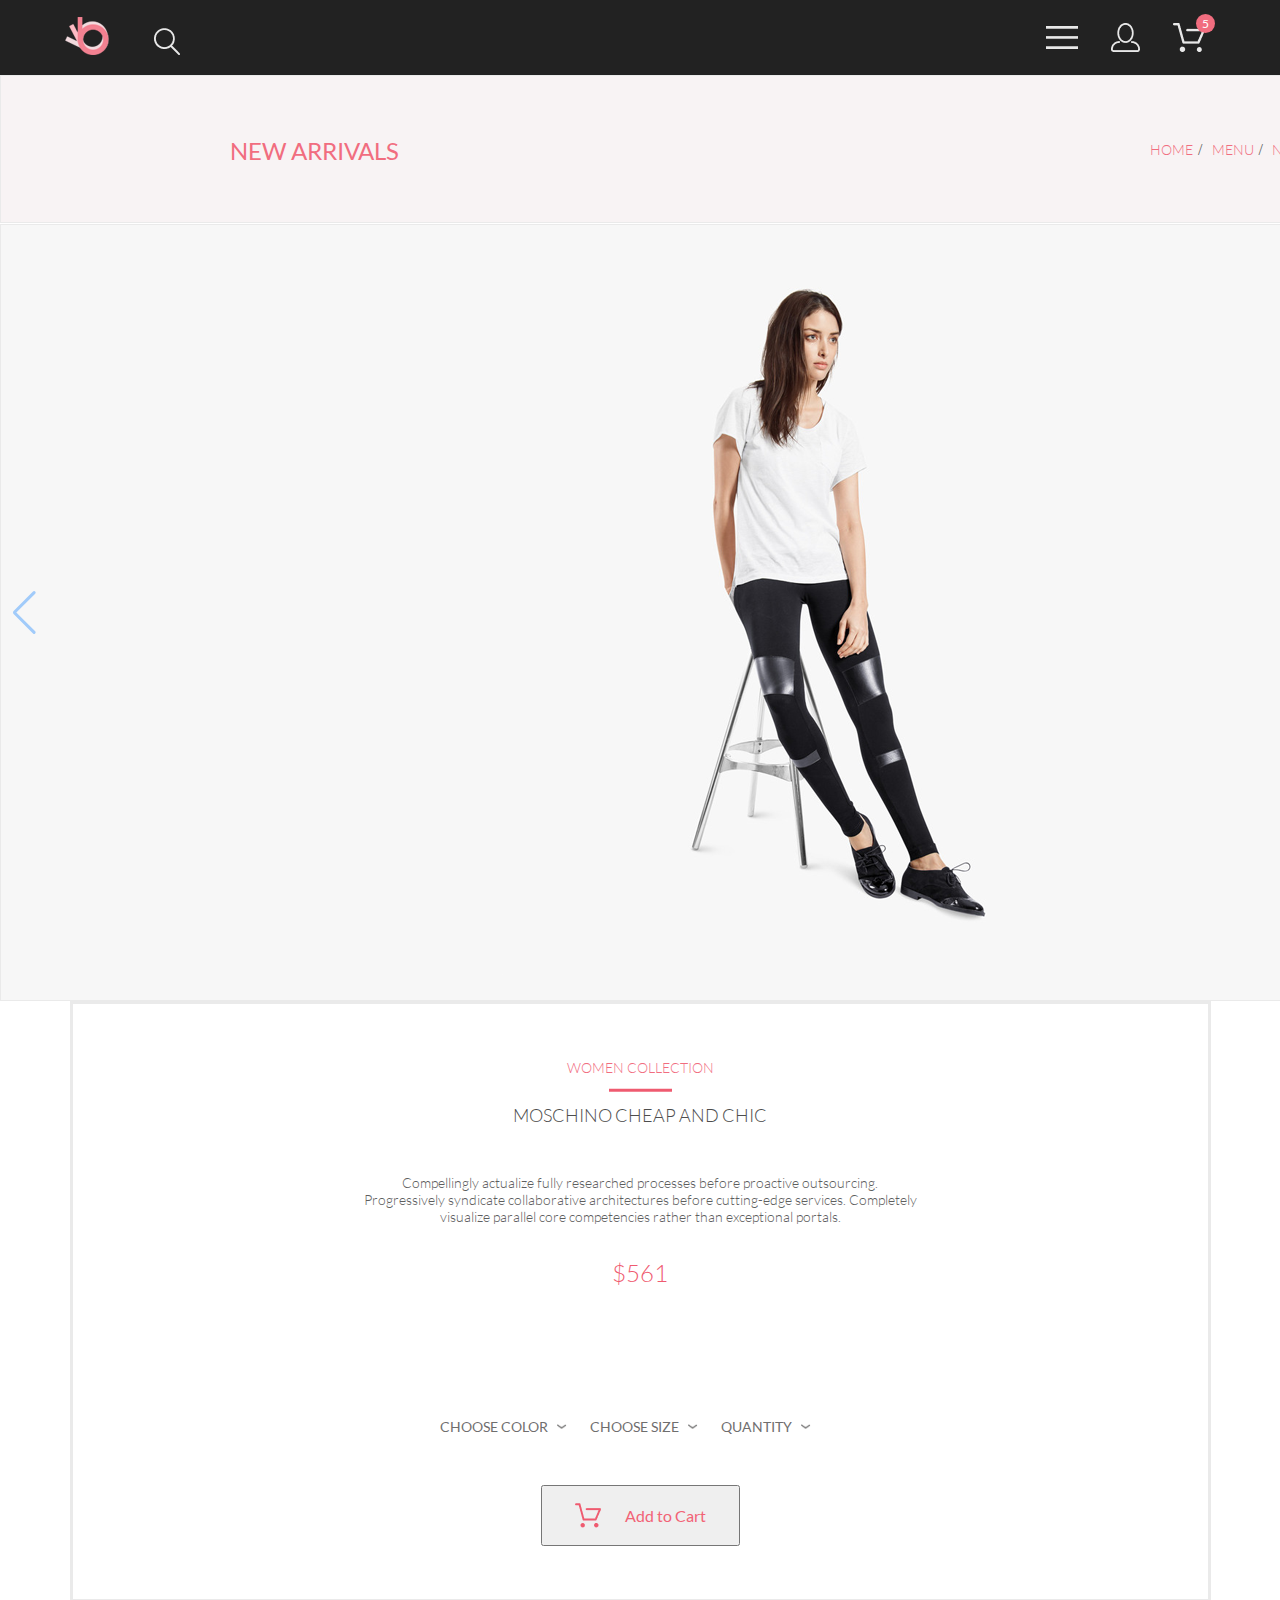
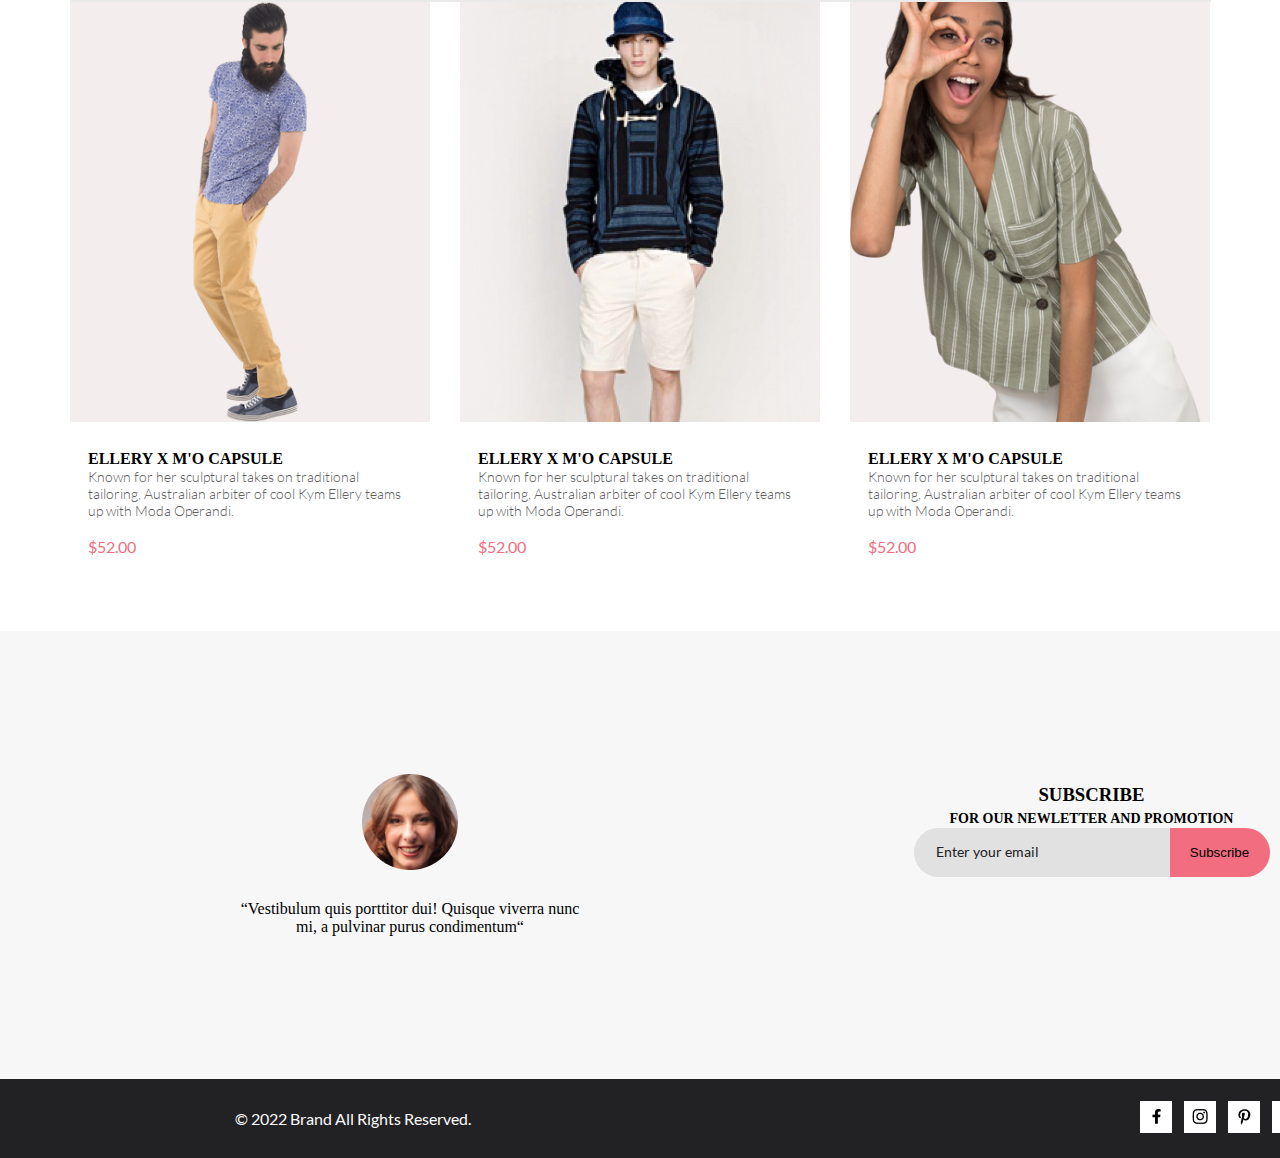
<file: src/html/product.html>
<!DOCTYPE html>
<html lang="en">
<head>
    <meta charset="UTF-8">
    <meta name="viewport" content="width=device-width, initial-scale=1.0">
    <link rel="stylesheet" href="../css/fonts/stylesheet.css">
    <link rel="stylesheet" href="https://cdn.jsdelivr.net/npm/swiper@11/swiper-bundle.min.css">
    <link rel="stylesheet" href="../css/slider.css">
    <link rel="stylesheet" href="../css/catalog.css">
    <link rel="stylesheet" href="../css/products.css">
    <title>Product page</title>
</head>
<body>
    <header>
        <div class="header_top">
            <div class="logo_and_search">
                <img src="../img/logo.png" class="logo" alt="logo">
                <img src="../img/search.png" class="search" alt="search">
            </div>
            <div class="header_buttons">
                <img src="../img/menu/burger.png" class="menu_image_burger" alt="burger menu">
                <img src="../img/menu/cabinet.png" class="menu_image_cabinet" alt="cabinet">
                <img src="../img/menu/basket.png" class="menu_image_basket" alt="backet">
                <div class="quantity_products">5</div>
            </div>
        </div>
        <div class="header_bottom">
            <div class="header_bottom_container">
                <div class="header_bottom_menu">
                    <p class="new_arrivals">NEW ARRIVALS</p>
                    <ul class="bread_crumbs">
                        <li class="item"><a href="#">HOME</a></li>
                        <li class="item"><a href="#">MENU</a></li>
                        <li class="item"><a href="#">NEW ARRIVALS</a></li>
                    </ul>
                </div>
            </div>
        </div>
    </header>
    <!-- Swiper -->
    <div class="swiper mySwiper">
        <div class="swiper-wrapper">
            <div class="swiper-slide"><img src="../img/product/slider.png" alt="slider"></div>
            <div class="swiper-slide"><img src="../img/product/slider.png" alt="slider"></div>
            <div class="swiper-slide"><img src="../img/product/slider.png" alt="slider"></div>
        </div>
        <div class="swiper-button-next"></div>
        <div class="swiper-button-prev"></div>
    </div>

    <section class="product_description">
        <h2>WOMEN COLLECTION</h2>
        <svg xmlns="http://www.w3.org/2000/svg" width="63" height="4" viewBox="0 0 63 4" fill="none">
            <path d="M63 0.786865H0V3.81225H63V0.786865Z" fill="#EF5B70"/>
        </svg>
        <h1>MOSCHINO CHEAP AND CHIC</h1>
        <p class="product_desc">Compellingly actualize fully researched processes before proactive outsourcing. Progressively syndicate collaborative architectures before cutting-edge services. Completely visualize parallel core competencies rather than exceptional portals.</p>
        <p class="number">$561</p>
        <div class="choose_product">
            <p>CHOOSE COLOR<img src="../img/product/choose_arrow.png" class="choose_arrow" alt="choose arrow"></p>
            <p>CHOOSE SIZE<img src="../img/product/choose_arrow.png" class="choose_arrow" alt="choose arrow"></p>
            <p>QUANTITY<img src="../img/product/choose_arrow.png" class="choose_arrow" alt="choose arrow"></p>
        </div>
        <button type="button" class="add_to_cart"><img src="../img/product/add_to_cart.png" alt="add to cart">Add to Cart</button>
    </section>

    <div class="products_grid">
        <div class="products_grid_item">
            <img src="../img/product4.png" alt="product4">
            <div class="subscription">
                <h4>ELLERY X M'O CAPSULE</h4>
                <p class="desc">Known for her sculptural takes on traditional tailoring, Australian  arbiter of cool Kym Ellery teams up with Moda Operandi.</p>
                <div class="price">$52.00</div>
            </div>
        </div>
        <div class="products_grid_item">
            <img src="../img/product3.png" alt="product3">
            <div class="subscription">
                <h4>ELLERY X M'O CAPSULE</h4>
                <p class="desc">Known for her sculptural takes on traditional tailoring, Australian  arbiter of cool Kym Ellery teams up with Moda Operandi.</p>
                <div class="price">$52.00</div>
            </div>
        </div>
        <div class="products_grid_item">
            <img src="../img/product6.png" alt="product6">
            <div class="subscription">
                <h4>ELLERY X M'O CAPSULE</h4>
                <p class="desc">Known for her sculptural takes on traditional tailoring, Australian  arbiter of cool Kym Ellery teams up with Moda Operandi.</p>
                <div class="price">$52.00</div>
            </div>
        </div>
    </div>
    <section class="subscribe">
        <div class="sub_left">
            <img src="../img/face.png" alt="face">
            <p class="quote">“Vestibulum quis porttitor dui! Quisque viverra nunc mi, a pulvinar purus condimentum“</p>
        </div>
        <div class="sub_right">
            <h3 class="subscribe_header">SUBSCRIBE <br> <span class="sub_subscribe"> FOR OUR NEWLETTER AND PROMOTION</span></h3>
            <form>
                <input type="text" placeholder="Enter your email">
                <button type="submit" class="sub_btn">Subscribe</button>
            </form>
        </div>
    </section>
    <footer>
        <p>© 2022  Brand  All Rights Reserved.</p>
        <ul class="social_nets">
            <li><a href=""#><img src="../img/social_nets/facebook.jpg" class="social_net" alt="facebook"></a></li>
            <li><a href=""#><img src="../img/social_nets/instagram.png" class="social_net" alt="instagram"></a></li>
            <li><a href=""#><img src="../img/social_nets/pineterest.jpg" class="social_net" alt="pinterest"></a></li>
            <li><a href=""#><img src="../img/social_nets/tweater.jpg" class="social_net" alt="tweater"></a></li>
        </ul>
    </footer>
    <script src="https://cdn.jsdelivr.net/npm/swiper@11/swiper-bundle.min.js"></script>

    <script>
        var swiper = new Swiper(".mySwiper", {
            navigation: {
                nextEl: ".swiper-button-next",
                prevEl: ".swiper-button-prev",
            },
        });
    </script>
</body>
</html>
</file>
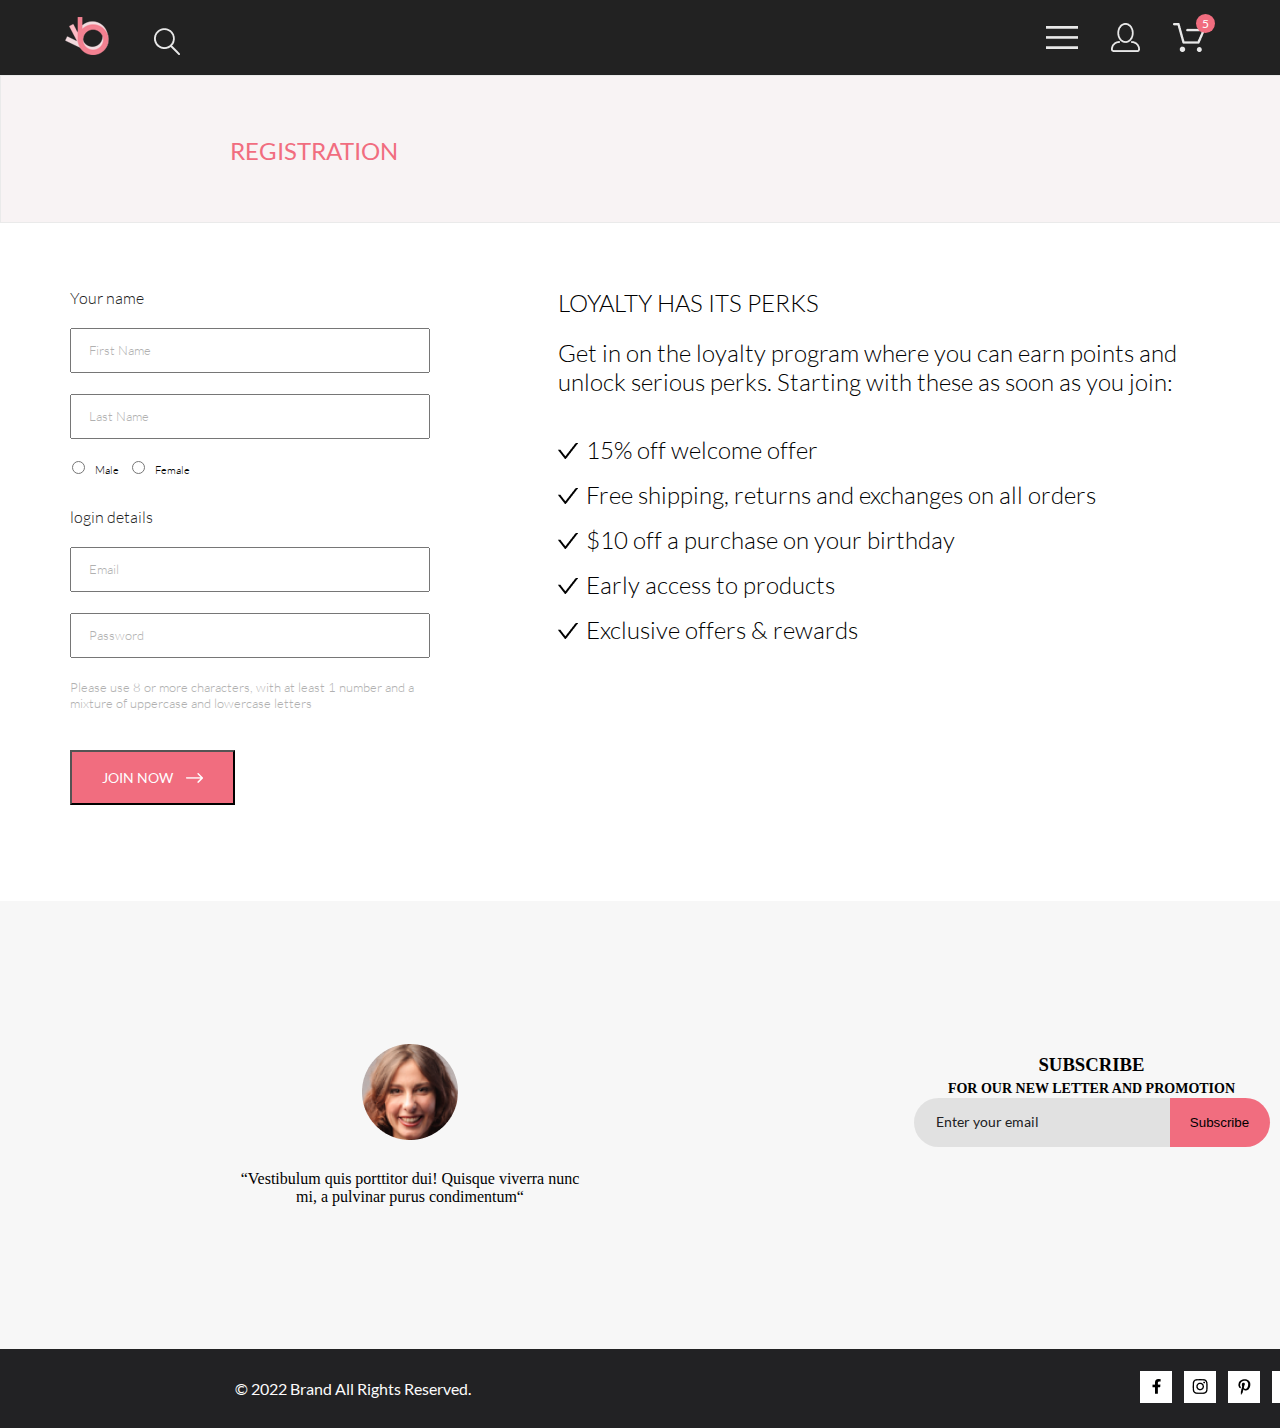
<file: src/html/registration.html>
<!DOCTYPE html>
<html lang="en">
<head>
    <meta charset="UTF-8">
    <meta name="viewport" content="width=device-width, initial-scale=1.0">
    <link rel="stylesheet" href="../css/fonts/stylesheet.css">
    <link rel="stylesheet" href="../css/catalog.css">
    <title>Registration</title>
</head>
<body>
<header>
    <div class="header_top">
        <div class="logo_and_search">
            <img src="../img/logo.png" class="logo" alt="logo">
            <img src="../img/search.png" class="search" alt="search">
        </div>
        <div class="header_buttons">
            <img src="../img/menu/burger.png" class="menu_image_burger" alt="burger menu">
            <img src="../img/menu/cabinet.png" class="menu_image_cabinet" alt="cabinet">
            <img src="../img/menu/basket.png" class="menu_image_basket" alt="backet">
            <div class="quantity_products">5</div>
        </div>
    </div>
    <div class="header_bottom">
        <div class="header_bottom_container">
            <div class="header_bottom_menu">
                <p class="registration">REGISTRATION</p>
            </div>
        </div>
    </div>
</header>

<main>
    <div class="registration_content">
        <form>
            <h3>Your name</h3>
            <input type="text" placeholder="First Name">
            <input type="text" placeholder="Last Name">

            <input type="radio" id="radio-1" class="radio_btn">
            <label for="radio-1">Male</label>
            <input type="radio" id="radio-2" class="radio_btn">
            <label for="radio-2">Female</label>

            <h3>login details</h3>
            <input type="text" placeholder="Email">
            <input type="text" placeholder="Password">

            <p class="password_criteria">Please use 8 or more characters, with at least 1 number and a mixture of uppercase and lowercase letters</p>
            <button type="button">JOIN NOW <img src="../img/btn_arrow.png" alt="btn arrow"></button>
        </form>
        <div class="perks">
            <h3>LOYALTY HAS ITS PERKS</h3>
            <p class="perks_description">Get in on the loyalty program where you can earn points and unlock serious perks. Starting with these as soon as you join:</p>
            <ul>
                <li>15% off welcome offer</li>
                <li>Free shipping, returns and exchanges on all orders</li>
                <li>$10 off a purchase on your birthday</li>
                <li>Early access to products</li>
                <li>Exclusive offers & rewards</li>
            </ul>
        </div>
    </div>
</main>
<section class="subscribe">
    <div class="sub_left">
        <img src="../img/face.png" alt="face">
        <p class="quote">“Vestibulum quis porttitor dui! Quisque viverra nunc mi, a pulvinar purus condimentum“</p>
    </div>
    <div class="sub_right">
        <h3 class="subscribe_header">SUBSCRIBE <br> <span class="sub_subscribe"> FOR OUR NEW LETTER AND PROMOTION</span></h3>
        <form>
            <input type="text" placeholder="Enter your email">
            <button type="submit" class="sub_btn">Subscribe</button>
        </form>
    </div>
</section>
<footer>
    <p>© 2022  Brand  All Rights Reserved.</p>
    <ul class="social_nets">
        <li><a href=""#><img src="../img/social_nets/facebook.jpg" class="social_net" alt="facebook"></a></li>
        <li><a href=""#><img src="../img/social_nets/instagram.png" class="social_net" alt="instagram"></a></li>
        <li><a href=""#><img src="../img/social_nets/pineterest.jpg" class="social_net" alt="pinterest"></a></li>
        <li><a href=""#><img src="../img/social_nets/tweater.jpg" class="social_net" alt="tweater"></a></li>
    </ul>
</footer>
</body>
</html>
</file>
<file: src/css/fonts/stylesheet.css>
@font-face {
    font-family: 'Lato';
    src: url('Lato-Light.woff2') format('woff2');
    font-weight: 300;
    font-style: normal;
    font-display: swap;
}

@font-face {
    font-family: 'Lato';
    src: url('Lato-BoldItalic.woff2') format('woff2');
    font-weight: bold;
    font-style: italic;
    font-display: swap;
}

@font-face {
    font-family: 'Lato';
    src: url('Lato-LightItalic.woff2') format('woff2');
    font-weight: 300;
    font-style: italic;
    font-display: swap;
}

@font-face {
    font-family: 'Lato';
    src: url('Lato-Italic.woff2') format('woff2');
    font-weight: normal;
    font-style: italic;
    font-display: swap;
}

@font-face {
    font-family: 'Lato';
    src: url('Lato-BlackItalic.woff2') format('woff2');
    font-weight: 900;
    font-style: italic;
    font-display: swap;
}

@font-face {
    font-family: 'Lato Hairline';
    src: url('Lato-HairlineItalic.woff2') format('woff2');
    font-weight: 300;
    font-style: italic;
    font-display: swap;
}

@font-face {
    font-family: 'Lato';
    src: url('Lato-Regular.woff2') format('woff2');
    font-weight: normal;
    font-style: normal;
    font-display: swap;
}

@font-face {
    font-family: 'Lato';
    src: url('Lato-Bold.woff2') format('woff2');
    font-weight: bold;
    font-style: normal;
    font-display: swap;
}

@font-face {
    font-family: 'Lato';
    src: url('Lato-Black.woff2') format('woff2');
    font-weight: 900;
    font-style: normal;
    font-display: swap;
}

@font-face {
    font-family: 'Lato Hairline';
    src: url('Lato-Hairline.woff2') format('woff2');
    font-weight: 300;
    font-style: normal;
    font-display: swap;
}
</file>
<file: src/css/style1.css>
* {
  padding: 0;
  margin: 0;
  box-sizing: border-box;
}

header {
  width: 100%;
  height: 840px;
  margin-bottom: 65px;
  background-color: #222;
}
header .header_top {
  display: flex;
  justify-content: space-between;
  align-items: center;
  width: 1150px;
  height: 75px;
  margin: 0 auto;
}
header .header_top .logo {
  width: 44px;
  height: 38px;
  margin-right: 41px;
}
header .header_top .search {
  width: 26px;
}
header .header_top .header_buttons {
  display: flex;
  justify-content: flex-start;
  align-items: center;
  position: relative;
  gap: 33px;
  width: 169px;
  height: 38px;
}
header .header_top .header_buttons .menu_image_burger {
  width: 32px;
  height: 23px;
}
header .header_top .header_buttons .menu_image_cabinet {
  width: 29px;
  height: 29px;
}
header .header_top .header_buttons .menu_image_basket {
  width: 32px;
  height: 29px;
}
header .header_top .header_buttons .quantity_products {
  display: flex;
  justify-content: center;
  align-items: center;
  position: absolute;
  top: -5px;
  left: 150px;
  width: 19px;
  height: 19px;
  border-radius: 50%;
  background-color: #F16D7F;
  color: #FFF;
  font-family: Lato;
  font-size: 12px;
  font-weight: 400;
}
header .header_bottom {
  width: 100%;
  height: 764px;
  background-color: #F1E4E6;
}
header .header_bottom .header_bottom_container {
  display: flex;
  justify-content: center;
  align-items: center;
  width: 1600px;
  margin: 0 auto;
}
header .header_bottom .header_bottom_container .left_block {
  width: 50%;
}
header .header_bottom .header_bottom_container .right_block {
  display: flex;
  align-items: center;
  width: 50%;
}
header .header_bottom .header_bottom_container .right_block .main_header {
  margin-left: 16px;
  color: #222;
  font-family: Lato;
  font-size: 48px;
  font-weight: 900;
}
header .header_bottom .header_bottom_container .right_block .main_header .subtitle {
  color: #222;
  font-family: Lato;
  font-size: 32px;
  font-weight: 700;
}
header .header_bottom .header_bottom_container .right_block .main_header .subtitle .subtitle_add {
  color: #F16D7F;
  font-family: Lato;
  font-size: 32px;
  font-weight: 700;
}

.grid {
  display: grid;
  gap: 30px;
  grid-template-columns: repeat(3, 360px);
  grid-template-rows: 260px 180px;
  justify-content: center;
  width: 1200px;
  height: 470px;
  margin: 0 auto 96px;
  background: #FFF;
}
.grid .grid-item {
  display: flex;
  justify-content: center;
  align-items: center;
  position: relative;
}
.grid .grid-item:after {
  content: "";
  position: absolute;
  top: 0;
  left: 0;
  right: 0;
  bottom: 0;
  background: rgba(0, 0, 0, 0.5);
  z-index: 2;
}
.grid .grid-item1 {
  background-image: url("../img/image1.png");
}
.grid .grid-item2 {
  background-image: url("../img/image2.png");
}
.grid .grid-item3 {
  background-image: url("../img/image3.png");
}
.grid .grid-item4 {
  background-image: url("../img/image4.png");
  grid-column: span 3;
}
.grid .grid-item h3 {
  text-align: center;
  color: #F16D7F;
  font-family: Lato;
  font-size: 24px;
  font-weight: 700;
  z-index: 3;
}
.grid .grid-item h3 .sale {
  color: #FFF;
  text-align: center;
  font-family: Lato;
  font-size: 16px;
  font-weight: 400;
}

.product_headers {
  display: flex;
  justify-content: center;
  align-items: center;
  flex-direction: column;
  gap: 6px;
  margin-bottom: 48px;
}
.product_headers .product_headers h3 {
  color: #222;
  font-family: Lato;
  font-size: 30px;
  font-weight: 400;
}
.product_headers .subtitle2 {
  color: #9F9F9F;
  font-family: Lato;
  font-size: 14px;
  font-weight: 400;
}

.products_grid {
  display: grid;
  grid-template-columns: repeat(3, 360px);
  grid-template-rows: repeat(2, 581px);
  justify-content: center;
  gap: 30px;
  width: 1200px;
  margin: 0 auto 48px;
  background: #FFF;
}
.products_grid .subscription {
  padding: 24px 28px 20px 18px;
}
.products_grid .subscription .subscription h4 {
  margin-bottom: 16px;
  color: #000;
  font-family: Lato;
  font-size: 13px;
  font-weight: 400;
}
.products_grid .subscription .desc {
  margin-bottom: 18px;
  color: #5D5D5D;
  font-family: Lato;
  font-size: 14px;
  font-weight: 300;
}
.products_grid .subscription .price {
  color: #F16D7F;
  font-family: Lato;
  font-size: 16px;
  font-weight: 400;
}

.getAll {
  display: flex;
  justify-content: center;
  margin-bottom: 60px;
}
.getAll .getAllProducts {
  padding: 1rem 2rem;
  background-color: #FFF;
  color: #F26376;
  font-family: Lato;
  font-size: 16px;
  font-weight: 400;
}

.adv_section {
  display: flex;
  justify-content: center;
  align-items: center;
  gap: 30px;
  width: 1600px;
  height: 341px;
  margin: 0 auto;
  background-color: #222224;
}
.adv_section .advantages {
  display: flex;
  justify-content: flex-start;
  align-items: center;
  flex-direction: column;
  gap: 17px;
  width: 360px;
  height: 134px;
}
.adv_section .advantages .advantages img {
  display: block;
  width: 45px;
}
.adv_section .advantages .adv_header {
  color: #FBFBFB;
  font-family: Lato;
  font-size: 20px;
  font-weight: 400;
}
.adv_section .advantages .adv_description {
  padding: 0 10px;
  color: #FBFBFB;
  text-align: center;
  font-family: Lato;
  font-size: 14px;
  font-weight: 300;
}

.subscribe {
  display: flex;
  justify-content: center;
  align-items: center;
  gap: 223px;
  margin: 0 auto;
  width: 1600px;
  height: 448px;
  background-color: rgba(244, 244, 244, 0.6980392157);
}
.subscribe .sub_left {
  display: flex;
  justify-content: flex-start;
  align-items: center;
  flex-direction: column;
  gap: 30px;
  width: 360px;
  height: 225px;
}
.subscribe .sub_left .quote {
  text-align: center;
}
.subscribe .sub_right {
  display: flex;
  justify-content: flex-start;
  align-items: center;
  flex-direction: column;
  width: 557px;
  height: 142px;
}
.subscribe .sub_right .subscribe_header {
  text-align: center;
}
.subscribe .sub_right .subscribe_header .sub_subscribe {
  font-size: 14px;
}
.subscribe .sub_right form {
  display: flex;
  justify-content: center;
}
.subscribe .sub_right form input {
  width: 256px;
  height: 49px;
  background-color: #E1E1E1;
  border: none;
  border-radius: 25px 0 0 25px;
}
.subscribe .sub_right form input[type=text]::placeholder {
  padding-left: 22px;
  color: #222224;
  font-family: Lato;
  font-size: 14px;
  font-weight: 400;
}
.subscribe .sub_right form .sub_btn {
  width: 100px;
  height: 49px;
  background-color: #F16D7F;
  border-radius: 0 25px 25px 0;
  border: none;
}

footer {
  width: 1600px;
  height: 79px;
  margin: 0 auto;
  background-color: #222224;
}
footer p {
  display: inline-block;
  margin: 30px 0 30px 235px;
  color: #FBFBFB;
  font-family: Lato;
  font-size: 16px;
  font-weight: 400;
}
footer .social_nets {
  margin-left: 665px;
  display: inline-block;
  list-style-type: none;
}
footer .social_nets li {
  display: inline-block;
  margin-right: 8px;
}
footer .social_nets li a {
  display: flex;
  justify-content: center;
  align-items: center;
  width: 32px;
  height: 32px;
  background-color: white;
}

@media (max-width: 768px) {
  header {
    width: 100%;
    height: 443px;
  }
  header .header_top {
    width: 768px;
    height: 75px;
    padding: 18px 32px;
  }
  header .header_bottom {
    width: 100%;
    height: 368px;
  }
  header .header_bottom .header_bottom_container {
    display: flex;
    justify-content: center;
    align-items: center;
    width: 768px;
  }
  header .header_bottom .header_bottom_container .left_block {
    width: 50%;
  }
  header .header_bottom .header_bottom_container .left_block .main_image {
    width: 385px;
    height: 369px;
  }
  header .header_bottom .header_bottom_container .right_block {
    display: flex;
    align-items: center;
    width: 50%;
  }
  header .header_bottom .header_bottom_container .right_block .main_header {
    margin-left: 16px;
    color: #222;
    font-family: Lato;
    font-size: 44px;
    font-weight: 900;
  }
  header .header_bottom .header_bottom_container .right_block .main_header .subtitle {
    font-size: 24px;
  }
  header .header_bottom .header_bottom_container .right_block .main_header .subtitle .subtitle_add {
    font-size: 24px;
  }
  .grid {
    gap: 20px;
    grid-template-columns: repeat(3, 232px);
    grid-template-rows: 167px 116px;
    width: 768px;
    height: 373px;
  }
  .products_grid {
    grid-template-columns: repeat(2, 360px);
    grid-template-rows: repeat(3, 581px);
    grid-auto-rows: 0;
    overflow-y: hidden;
    justify-content: center;
    gap: 16px;
    max-width: 768px;
  }
  .adv_section {
    display: flex;
    justify-content: center;
    align-items: center;
    flex-direction: column;
    gap: 30px;
    max-width: 768px;
    min-height: 610px;
    padding: 0 49px;
  }
  .adv_section .advantages {
    display: flex;
    justify-content: flex-start;
    align-items: center;
    flex-direction: column;
    gap: 17px;
    width: 360px;
    height: 134px;
  }
  .adv_section .advantages .advantages img {
    display: block;
    width: 45px;
  }
  .adv_section .advantages .adv_header {
    color: #FBFBFB;
    font-family: Lato;
    font-size: 20px;
    font-weight: 400;
  }
  .adv_section .advantages .adv_description {
    padding: 0 10px;
    color: #FBFBFB;
    text-align: center;
    font-family: Lato;
    font-size: 14px;
    font-weight: 300;
  }
  .subscribe {
    flex-direction: column;
    gap: 0;
    max-width: 768px;
  }
  .subscribe .sub_left {
    padding-top: 64px;
  }
  .subscribe .sub_left .quote {
    font-size: 20px;
  }
  .subscribe .sub_right {
    padding-top: 48px;
    padding-bottom: 219px;
  }
  .subscribe .sub_right .subscribe_header {
    margin-bottom: 27px;
  }
  footer {
    display: flex;
    justify-content: space-between;
    align-items: center;
    flex-wrap: wrap;
    max-width: 768px;
    padding: 0 32px;
  }
  footer p {
    margin: 0;
  }
  footer .social_nets {
    margin: 0;
  }
}
@media (max-width: 425px) {
  header {
    width: 100%;
    height: 443px;
  }
  header .header_top {
    width: 100%;
    padding: 18px 32px;
  }
  header .header_top .header_buttons {
    display: flex;
    justify-content: flex-end;
    align-items: center;
    position: relative;
    gap: 33px;
    width: 33px;
    height: 38px;
  }
  header .header_top .header_buttons .menu_image_burger {
    width: 32px;
    height: 23px;
  }
  header .header_top .header_buttons .menu_image_cabinet {
    display: none;
  }
  header .header_top .header_buttons .menu_image_basket {
    display: none;
  }
  header .header_top .header_buttons .quantity_products {
    display: none;
  }
  header .header_bottom {
    width: 100%;
    height: 363px;
  }
  header .header_bottom .header_bottom_container {
    width: 100%;
  }
  header .header_bottom .header_bottom_container .left_block {
    display: none;
  }
  header .header_bottom .header_bottom_container .left_block .main_image {
    display: none;
  }
  header .header_bottom .header_bottom_container .right_block {
    display: flex;
    justify-content: center;
    align-items: center;
    width: 100%;
    height: 363px;
  }
  header .header_bottom .header_bottom_container .right_block .main_header {
    margin-left: 16px;
    color: #222;
    font-family: Lato;
    font-size: 38px;
    font-weight: 900;
  }
  header .header_bottom .header_bottom_container .right_block .main_header .subtitle {
    color: #222;
    font-family: Lato;
    font-size: 24px;
    font-weight: 700;
  }
  header .header_bottom .header_bottom_container .right_block .main_header .subtitle .subtitle_add {
    color: #F16D7F;
    font-family: Lato;
    font-size: 24px;
    font-weight: 700;
  }
  .grid {
    display: grid;
    gap: 30px;
    grid-template-columns: 100%;
    grid-template-rows: repeat(3, 248px) 111px;
    justify-content: center;
    width: 92%;
    height: 1002px;
    padding-top: 64px;
    margin-bottom: 96px;
  }
  .grid .grid-item1 {
    background-size: 100%;
  }
  .grid .grid-item2 {
    background-size: 100%;
  }
  .grid .grid-item3 {
    background-size: 100%;
  }
  .grid .grid-item4 {
    background-size: 100%;
    grid-column: span 1;
  }
  .products_grid {
    display: grid;
    grid-template-columns: 100%;
    grid-template-rows: repeat(6, 16%);
    justify-content: center;
    gap: 30px;
    width: 98%;
    height: 3630px;
    margin: 0 auto 48px;
    background: #FFF;
  }
  .products_grid img {
    width: 100%;
  }
  .adv_section {
    display: flex;
    justify-content: center;
    align-items: center;
    flex-direction: column;
    gap: 30px;
    width: 100%;
    min-height: 610px;
    padding: 0 5%;
  }
  .adv_section .advantages {
    display: flex;
    justify-content: flex-start;
    align-items: center;
    flex-direction: column;
    gap: 17px;
    width: 90%;
    min-height: 134px;
  }
  .subscribe {
    flex-direction: column;
    gap: 0;
    max-width: 425px;
  }
  .subscribe .sub_left {
    padding-top: 64px;
  }
  .subscribe .sub_left .quote {
    font-size: 18px;
  }
  .subscribe .sub_right {
    padding-top: 48px;
    padding-bottom: 219px;
  }
  .subscribe .sub_right .subscribe_header {
    margin-bottom: 27px;
  }
  footer {
    display: flex;
    justify-content: center;
    align-items: center;
    gap: 40px;
    max-width: 425px;
    min-height: 143px;
    padding: 43px 32px;
  }
  footer p {
    margin: 0;
    order: 2;
  }
  footer .social_nets {
    margin: 0;
    order: 1;
  }
}

/*# sourceMappingURL=style1.css.map */
</file>
<file: src/css/catalog.css>
* {
  padding: 0;
  margin: 0;
  box-sizing: border-box;
}

header {
  width: 100%;
  height: 223px;
  margin-bottom: 1px;
  background-color: #222;
}
header .header_top {
  display: flex;
  justify-content: space-between;
  align-items: center;
  width: 1150px;
  height: 75px;
  margin: 0 auto;
}
header .header_top .logo {
  width: 44px;
  height: 38px;
  margin-right: 41px;
}
header .header_top .search {
  width: 26px;
}
header .header_top .header_buttons {
  display: flex;
  justify-content: flex-start;
  align-items: center;
  position: relative;
  gap: 33px;
  width: 169px;
  height: 38px;
}
header .header_top .header_buttons .menu_image_burger {
  width: 32px;
  height: 23px;
}
header .header_top .header_buttons .menu_image_cabinet {
  width: 29px;
  height: 29px;
}
header .header_top .header_buttons .menu_image_basket {
  width: 32px;
  height: 29px;
}
header .header_top .header_buttons .quantity_products {
  display: flex;
  justify-content: center;
  align-items: center;
  position: absolute;
  top: -5px;
  left: 150px;
  width: 19px;
  height: 19px;
  border-radius: 50%;
  background-color: #F16D7F;
  color: #FFF;
  font-family: Lato;
  font-size: 12px;
  font-weight: 400;
}
header .header_bottom {
  width: 100%;
  height: 148px;
  background-color: #F8F3F4;
}
header .header_bottom .header_bottom_container {
  width: 1600px;
  height: 148px;
  margin: 0 auto;
  border: 1px solid #EAEAEA;
}
header .header_bottom .header_bottom_container .header_bottom_menu {
  display: flex;
  justify-content: space-between;
  align-items: center;
  width: 1140px;
  height: 148px;
  margin: 0 auto;
}
header .header_bottom .header_bottom_container .header_bottom_menu .new_arrivals, header .header_bottom .header_bottom_container .header_bottom_menu .shopping_cart, header .header_bottom .header_bottom_container .header_bottom_menu .registration {
  color: #F16D7F;
  font-family: Lato;
  font-size: 24px;
  font-weight: 400;
}
header .header_bottom .header_bottom_container .header_bottom_menu .bread_crumbs li {
  display: inline-block;
  list-style-type: none;
}
header .header_bottom .header_bottom_container .header_bottom_menu .bread_crumbs li:not(:last-child):after {
  content: "/";
  padding: 0 5px;
  color: #636363;
}
header .header_bottom .header_bottom_container .header_bottom_menu a {
  color: #F16D7F;
  font-family: Lato;
  font-size: 14px;
  font-weight: 300;
  text-decoration: none;
}

.cart_content {
  display: flex;
  width: 1140px;
  margin: 0 auto;
  padding-top: 96px;
  background-color: white;
}
.cart_content img {
  width: 263px;
  height: 306px;
}
.cart_content .product_in_cart {
  display: flex;
  justify-content: flex-start;
  align-items: center;
  width: 652px;
  margin-bottom: 40px;
  box-shadow: 17px 19px 24px 0 rgba(0, 0, 0, 0.1294117647);
}
.cart_content .product_in_cart .cart_description {
  position: relative;
  padding: 22px 97px 62px 31px;
}
.cart_content .product_in_cart .cart_description h3 {
  margin-bottom: 42px;
  color: #222;
  font-family: Lato;
  font-size: 24px;
  font-style: normal;
  font-weight: 400;
  line-height: normal;
}
.cart_content .product_in_cart .cart_description ul li {
  list-style-type: none;
  margin-bottom: 6px;
  color: #575757;
  font-family: Lato;
  font-size: 22px;
  font-style: normal;
  font-weight: 400;
  line-height: normal;
}
.cart_content .product_in_cart .cart_description ul li input {
  display: inline-block;
  margin-left: 24px;
  width: 44px;
  height: 24px;
  text-align: center;
  color: #656565;
  font-family: Lato;
  font-size: 18px;
  font-weight: 400;
}
.cart_content .product_in_cart .cart_description svg {
  position: absolute;
  top: 28px;
  left: 350px;
}
.cart_content .cart_buttons {
  display: flex;
  justify-content: space-between;
  align-items: center;
  max-width: 652px;
}
.cart_content .cart_buttons button {
  padding: 1rem 2rem;
  background-color: #FFFFFF;
  color: #000;
  font-family: Lato;
  font-size: 14px;
  font-weight: 300;
}
.cart_content .send_cart {
  padding-top: 17px;
  padding-left: 128px;
}
.cart_content .send_cart h2 {
  margin-bottom: 21px;
  color: #222;
  font-family: Lato;
  font-size: 16px;
  font-style: normal;
  font-weight: 300;
  line-height: normal;
}
.cart_content .send_cart input {
  display: block;
  margin-bottom: 21px;
  min-width: 360px;
  height: 45px;
}
.cart_content .send_cart button {
  margin-bottom: 57px;
  padding: 12px 15px;
  color: #4A4A4A;
  font-family: Lato;
  font-size: 11px;
  font-weight: 300;
}
.cart_content .send_cart .price {
  background-color: #F5F3F3;
  padding: 39px 34px 42px 44px;
}
.cart_content .send_cart .price .summa {
  display: flex;
  flex-direction: column;
  align-items: flex-end;
  gap: 12px;
  margin-bottom: 40px;
}
.cart_content .send_cart .price .summa p {
  color: #222;
  font-family: Lato;
  font-size: 16px;
  font-weight: 300;
}
.cart_content .send_cart .price .proceed {
  background-color: #F16D7F;
  color: #FFF;
  font-family: Lato;
  font-size: 16px;
  font-weight: 300;
}

.registration_content {
  display: flex;
  gap: 128px;
  max-width: 1140px;
  margin: 0 auto;
  background-color: white;
  padding: 64px 0 96px;
}
.registration_content h3 {
  margin-bottom: 21px;
  color: #222;
  font-family: Lato;
  font-size: 16px;
  font-weight: 300;
}
.registration_content input[type=text] {
  display: block;
  margin-bottom: 21px;
  width: 360px;
  height: 45px;
}
.registration_content input::placeholder {
  padding-top: 13px;
  padding-left: 17px;
  color: #B1B1B1;
  font-family: Lato;
  font-size: 13px;
  font-weight: 300;
}
.registration_content .radio_btn {
  display: inline-block;
  margin-bottom: 33px;
  width: 17px;
  margin-right: 4px;
}
.registration_content label {
  display: inline-block;
  margin-right: 7px;
  color: #000;
  font-family: Lato;
  font-size: 11px;
  font-weight: 300;
}
.registration_content p {
  width: 360px;
  margin-bottom: 39px;
  color: #B1B1B1;
  font-family: Lato;
  font-size: 13px;
  font-weight: 300;
}
.registration_content button {
  padding: 17px 30px;
  background-color: #F16D7F;
  color: #FFF;
  font-family: Lato;
  font-size: 14px;
  font-weight: 400;
}
.registration_content button img {
  display: inline-block;
  margin-left: 10px;
  width: 17px;
}
.registration_content .perks h3, .registration_content .perks .perks_description, .registration_content .perks li {
  width: 652px;
  color: #000;
  font-family: Lato;
  font-size: 24px;
  font-weight: 300;
}
.registration_content .perks ul li {
  list-style-type: none;
  margin-bottom: 16px;
}
.registration_content .perks ul li::before {
  content: url("../img/li_arrow.png");
  display: inline-block;
  margin-right: 8px;
}

.filter_sorter {
  position: relative;
  width: 1140px;
  height: 132px;
  margin: 0 auto;
}
.filter_sorter .filter {
  position: relative;
  top: 51px;
  width: 360px;
  padding: 13px 16px 16px;
}
.filter_sorter .filter[open] {
  background-color: #FFFFFF;
  box-shadow: 6px 4px 35px rgba(0, 0, 0, 0.21);
}
.filter_sorter .filter[open] .filter_summary {
  color: #EF5B70;
}
.filter_sorter .filter[open] path {
  fill: #EF5B70;
}
.filter_sorter .filter[open] .filter_item {
  margin-top: 16px;
}
.filter_sorter .filter[open] .filter_item .filter_heading {
  padding: 8px 11px 11px 11px;
  list-style: none;
  font-family: Lato;
  font-weight: 400;
  font-size: 14px;
  line-height: 17px;
  color: #6F6E6E;
  border-left: 5px solid #EF5B70;
}
.filter_sorter .filter[open] .filter_item .filter_link_box {
  display: flex;
  flex-direction: column;
  gap: 11px;
  padding: 24px 16px;
}
.filter_sorter .filter[open] .filter_item .filter_link_box .filter_link {
  color: #6F6E6E;
  font-family: Lato;
  font-size: 14px;
  font-weight: 400;
}
.filter_sorter .filter_summary {
  list-style: none;
}
.filter_sorter span {
  margin-left: 11px;
}
.filter_sorter .sort {
  display: flex;
  position: absolute;
  top: 51px;
  left: 490px;
  width: 400px;
}
.filter_sorter .sort .sort_details {
  margin-right: 16px;
}
.filter_sorter .sort .size {
  width: 79px;
}
.filter_sorter .sort .size .size_box {
  display: flex;
  flex-direction: column;
  gap: 6px;
  padding: 7px 30px 11px 9px;
  background-color: #FFFFFF;
}
.filter_sorter .sort .sort_summary {
  list-style: none;
  display: flex;
  align-items: center;
  gap: 10px;
}
.filter_sorter .sort span {
  margin-right: 10px;
  color: #6F6E6E;
  font-family: Lato;
  font-size: 14px;
  font-weight: 400;
}

.products_grid {
  display: grid;
  grid-template-columns: repeat(3, 360px);
  grid-template-rows: repeat(3, 581px);
  justify-content: center;
  gap: 30px;
  width: 1200px;
  margin: 0 auto 48px;
  background: #FFF;
}
.products_grid .subscription {
  padding: 24px 28px 20px 18px;
}
.products_grid .subscription .subscription h4 {
  margin-bottom: 16px;
  color: #000;
  font-family: Lato;
  font-size: 13px;
  font-weight: 400;
}
.products_grid .subscription .desc {
  margin-bottom: 18px;
  color: #5D5D5D;
  font-family: Lato;
  font-size: 14px;
  font-weight: 300;
}
.products_grid .subscription .price {
  color: #F16D7F;
  font-family: Lato;
  font-size: 16px;
  font-weight: 400;
}

.adv_section {
  display: flex;
  justify-content: center;
  align-items: center;
  gap: 30px;
  width: 1600px;
  height: 341px;
  margin: 0 auto;
  background-color: #222224;
}
.adv_section .advantages {
  display: flex;
  justify-content: flex-start;
  align-items: center;
  flex-direction: column;
  gap: 17px;
  width: 360px;
  height: 134px;
}
.adv_section .advantages .advantages img {
  display: block;
  width: 45px;
}
.adv_section .advantages .adv_header {
  color: #FBFBFB;
  font-family: Lato;
  font-size: 20px;
  font-weight: 400;
}
.adv_section .advantages .adv_description {
  padding: 0 10px;
  color: #FBFBFB;
  text-align: center;
  font-family: Lato;
  font-size: 14px;
  font-weight: 300;
}

.subscribe {
  display: flex;
  justify-content: center;
  align-items: center;
  gap: 223px;
  margin: 0 auto;
  width: 1600px;
  height: 448px;
  background-color: rgba(244, 244, 244, 0.6980392157);
}
.subscribe .sub_left {
  display: flex;
  justify-content: center;
  align-items: center;
  flex-direction: column;
  gap: 30px;
  width: 360px;
  height: 225px;
}
.subscribe .sub_left .quote {
  text-align: center;
}
.subscribe .sub_right {
  display: flex;
  justify-content: flex-start;
  align-items: center;
  flex-direction: column;
  width: 557px;
  height: 142px;
}
.subscribe .sub_right .subscribe_header {
  text-align: center;
}
.subscribe .sub_right .subscribe_header .sub_subscribe {
  font-size: 14px;
}
.subscribe .sub_right form {
  display: flex;
  justify-content: center;
}
.subscribe .sub_right form input {
  width: 256px;
  height: 49px;
  background-color: #E1E1E1;
  border: none;
  border-radius: 25px 0 0 25px;
}
.subscribe .sub_right form input[type=text]::placeholder {
  padding-left: 22px;
  color: #222224;
  font-family: Lato;
  font-size: 14px;
  font-weight: 400;
}
.subscribe .sub_right form .sub_btn {
  width: 100px;
  height: 49px;
  background-color: #F16D7F;
  border-radius: 0 25px 25px 0;
  border: none;
}

footer {
  width: 1600px;
  height: 79px;
  margin: 0 auto;
  background-color: #222224;
}
footer p {
  display: inline-block;
  margin: 30px 0 30px 235px;
  color: #FBFBFB;
  font-family: Lato;
  font-size: 16px;
  font-weight: 400;
}
footer .social_nets {
  margin-left: 665px;
  display: inline-block;
  list-style-type: none;
}
footer .social_nets li {
  display: inline-block;
  margin-right: 8px;
}
footer .social_nets li a {
  display: flex;
  justify-content: center;
  align-items: center;
  width: 32px;
  height: 32px;
  background-color: white;
}

@media (max-width: 768px) {
  header .header_top {
    width: 768px;
    height: 75px;
    padding: 18px 32px;
  }
  header .header_bottom {
    width: 100%;
    height: 148px;
    background-color: #F8F3F4;
  }
  header .header_bottom .header_bottom_container {
    width: 768px;
    height: 148px;
  }
  header .header_bottom .header_bottom_container .header_bottom_menu {
    display: flex;
    justify-content: space-between;
    align-items: center;
    width: 768px;
    height: 148px;
    padding-left: 16px;
  }
  header .header_bottom .header_bottom_container .header_bottom_menu .bread_crumbs {
    padding-right: 16px;
  }
  header .header_bottom .header_bottom_container .header_bottom_menu .bread_crumbs li {
    display: inline-block;
    list-style-type: none;
  }
  header .header_bottom .header_bottom_container .header_bottom_menu .li a:not(last-child)::after {
    content: "/";
    padding: 0 5px;
  }
  header .header_bottom .header_bottom_container .header_bottom_menu a {
    color: #636363;
    font-family: Lato;
    font-size: 14px;
    font-weight: 300;
    text-decoration: none;
  }
  header .header_bottom .header_bottom_container .header_bottom_menu .bread_crumbs:last-child {
    color: black;
  }
  .cart_content {
    display: flex;
    justify-content: center;
    align-items: center;
    flex-direction: column;
    max-width: 768px;
    padding-top: 59px;
  }
  .cart_content .send_cart {
    display: flex;
    justify-content: center;
    align-items: center;
    padding-top: 64px;
    padding-left: 0;
  }
  .cart_content .send_cart h2 {
    margin-bottom: 21px;
    color: #222;
    font-family: Lato;
    font-size: 16px;
    font-weight: 300;
  }
  .cart_content .send_cart input {
    display: block;
    margin-bottom: 21px;
    min-width: 360px;
    height: 45px;
  }
  .cart_content .send_cart button {
    margin-bottom: 57px;
    padding: 12px 15px;
    color: #4A4A4A;
    font-family: Lato;
    font-size: 11px;
    font-weight: 300;
  }
  .cart_content .send_cart .price {
    background-color: #F5F3F3;
    padding: 39px 34px 42px 44px;
  }
  .cart_content .send_cart .price .summa {
    display: flex;
    flex-direction: column;
    align-items: flex-end;
    gap: 12px;
    margin-bottom: 40px;
  }
  .cart_content .send_cart .price .summa p {
    color: #222;
    font-family: Lato;
    font-size: 16px;
    font-weight: 300;
  }
  .cart_content .send_cart .price .proceed {
    background-color: #F16D7F;
    color: #FFF;
    font-family: Lato;
    font-size: 16px;
    font-weight: 300;
  }
  .registration_content {
    gap: 22px;
    max-width: 768px;
    padding: 40px 0 96px 16px;
  }
  .registration_content .perks h3, .registration_content .perks .perks_description, .registration_content .perks li {
    width: 354px;
    font-size: 16px;
  }
  .registration_content .perks ul li {
    list-style-type: none;
    margin-bottom: 16px;
  }
  .registration_content .perks ul li::before {
    content: url("../img/li_arrow.png");
    display: inline-block;
    margin-right: 8px;
  }
  .filter_sorter {
    width: 768px;
    height: 132px;
  }
  .filter_sorter .filter {
    width: 250px;
  }
  .filter_sorter .filter_summary {
    list-style: none;
  }
  .filter_sorter span {
    margin-left: 11px;
  }
  .filter_sorter .sort {
    display: flex;
    justify-content: space-evenly;
    position: absolute;
    top: 51px;
    left: 380px;
    width: 370px;
  }
  .filter_sorter .sort .sort_details {
    margin-right: 16px;
  }
  .filter_sorter .sort .size {
    width: 79px;
  }
  .filter_sorter .sort .size .size_box {
    display: flex;
    flex-direction: column;
    gap: 6px;
    padding: 7px 30px 11px 9px;
    background-color: #FFFFFF;
  }
  .filter_sorter .sort .sort_summary {
    list-style: none;
    display: flex;
    align-items: center;
    gap: 10px;
  }
  .filter_sorter .sort span {
    margin-right: 10px;
    color: #6F6E6E;
    font-family: Lato;
    font-size: 14px;
    font-weight: 400;
  }
  .products_grid {
    display: grid;
    grid-template-columns: repeat(2, 360px);
    grid-template-rows: repeat(4, 581px);
    grid-auto-rows: 0;
    overflow-y: hidden;
    justify-content: center;
    gap: 16px;
    max-width: 768px;
    background: #FFF;
  }
  .products_grid .subscription {
    padding: 24px 28px 20px 18px;
  }
  .products_grid .subscription .subscription h4 {
    margin-bottom: 16px;
    color: #000;
    font-family: Lato;
    font-size: 13px;
    font-weight: 400;
  }
  .products_grid .subscription .desc {
    margin-bottom: 18px;
    color: #5D5D5D;
    font-family: Lato;
    font-size: 14px;
    font-weight: 300;
  }
  .products_grid .subscription .price {
    color: #F16D7F;
    font-family: Lato;
    font-size: 16px;
    font-weight: 400;
  }
  .adv_section {
    display: flex;
    justify-content: center;
    align-items: center;
    flex-direction: column;
    gap: 30px;
    max-width: 768px;
    min-height: 610px;
    padding: 0 49px;
  }
  .adv_section .advantages {
    display: flex;
    justify-content: flex-start;
    align-items: center;
    flex-direction: column;
    gap: 17px;
    width: 360px;
    height: 134px;
  }
  .adv_section .advantages .advantages img {
    display: block;
    width: 45px;
  }
  .adv_section .advantages .adv_header {
    color: #FBFBFB;
    font-family: Lato;
    font-size: 20px;
    font-weight: 400;
  }
  .adv_section .advantages .adv_description {
    padding: 0 10px;
    color: #FBFBFB;
    text-align: center;
    font-family: Lato;
    font-size: 14px;
    font-weight: 300;
  }
  .subscribe {
    flex-direction: column;
    gap: 0;
    max-width: 768px;
  }
  .subscribe .sub_left {
    padding-top: 64px;
  }
  .subscribe .sub_left .quote {
    font-size: 20px;
  }
  .subscribe .sub_right {
    padding-top: 48px;
    padding-bottom: 219px;
  }
  .subscribe .sub_right .subscribe_header {
    margin-bottom: 27px;
  }
  footer {
    display: flex;
    justify-content: space-between;
    align-items: center;
    flex-wrap: wrap;
    max-width: 768px;
    padding: 0 32px;
  }
  footer p {
    margin: 0;
  }
  footer .social_nets {
    margin: 0;
  }
}
@media (max-width: 425px) {
  header {
    width: 100%;
    height: 223px;
  }
  header .header_top {
    width: 100%;
    padding: 18px 32px;
  }
  header .header_top .header_buttons {
    display: flex;
    justify-content: flex-end;
    align-items: center;
    position: relative;
    gap: 33px;
    width: 33px;
    height: 38px;
  }
  header .header_top .header_buttons .menu_image_burger {
    width: 32px;
    height: 23px;
  }
  header .header_top .header_buttons .menu_image_cabinet {
    display: none;
  }
  header .header_top .header_buttons .menu_image_basket {
    display: none;
  }
  header .header_top .header_buttons .quantity_products {
    display: none;
  }
  header .header_bottom {
    width: 100%;
    height: 148px;
    background-color: #F8F3F4;
  }
  header .header_bottom .header_bottom_container {
    width: 100%;
    height: 148px;
  }
  header .header_bottom .header_bottom_container .header_bottom_menu {
    display: flex;
    justify-content: center;
    align-items: center;
    flex-direction: column;
    gap: 32px;
    width: 100%;
    height: 148px;
    padding-left: 0;
  }
  header .header_bottom .header_bottom_container .header_bottom_menu .bread_crumbs {
    padding-right: 16px;
  }
  header .header_bottom .header_bottom_container .header_bottom_menu .bread_crumbs li {
    display: inline-block;
    list-style-type: none;
  }
  header .header_bottom .header_bottom_container .header_bottom_menu .li a:not(last-child)::after {
    content: "/";
    padding: 0 5px;
  }
  header .header_bottom .header_bottom_container .header_bottom_menu a {
    color: #636363;
    font-family: Lato;
    font-size: 14px;
    font-weight: 300;
    text-decoration: none;
  }
  header .header_bottom .header_bottom_container .header_bottom_menu .bread_crumbs:last-child {
    color: black;
  }
  .filter_sorter {
    position: relative;
    width: 100%;
    height: 132px;
  }
  .filter_sorter .filter {
    width: 250px;
  }
  .filter_sorter .filter_summary {
    list-style: none;
  }
  .filter_sorter .filter_summary .img {
    display: block;
    width: 28px;
  }
  .filter_sorter .filter_summary .header {
    display: none;
  }
  .filter_sorter span {
    margin-left: 0;
  }
  .filter_sorter .sort {
    display: flex;
    justify-content: space-evenly;
    position: absolute;
    top: 61px;
    left: 80px;
    width: 340px;
  }
  .filter_sorter .sort .sort_details {
    margin-right: 10px;
  }
  .filter_sorter .sort .size {
    width: 79px;
  }
  .filter_sorter .sort .size .size_box {
    display: flex;
    flex-direction: column;
    gap: 6px;
    padding: 7px 30px 11px 9px;
    background-color: #FFFFFF;
  }
  .filter_sorter .sort .sort_summary {
    list-style: none;
    display: flex;
    align-items: center;
    gap: 10px;
  }
  .filter_sorter .sort span {
    color: #6F6E6E;
    font-family: Lato;
    font-size: 12px;
    font-weight: 400;
  }
  .products_grid {
    display: grid;
    grid-template-columns: 100%;
    grid-template-rows: repeat(9, 581px);
    justify-content: center;
    gap: 16px;
    max-width: 94%;
    background: #FFF;
  }
  .cart_content {
    display: flex;
    max-width: 425px;
    padding-left: 0;
  }
  .cart_content img {
    max-width: 143px;
    max-height: 188px;
  }
  .cart_content .product_in_cart {
    display: flex;
    justify-content: flex-start;
    align-items: center;
    max-width: 425px;
    margin-bottom: 32px;
  }
  .cart_content .product_in_cart .cart_description {
    position: relative;
    padding: 13px 53px 38px 17px;
  }
  .cart_content .product_in_cart .cart_description h3 {
    margin-bottom: 25px;
    color: #222;
    font-family: Lato;
    font-size: 16px;
    font-weight: 400;
  }
  .cart_content .product_in_cart .cart_description ul li {
    list-style-type: none;
    margin-bottom: 4px;
    color: #575757;
    font-family: Lato;
    font-size: 14px;
    font-weight: 400;
  }
  .cart_content .product_in_cart .cart_description ul li input {
    display: inline-block;
    margin-left: 24px;
    width: 24px;
    height: 15px;
    text-align: center;
    color: #656565;
    font-family: Lato;
    font-size: 18px;
    font-weight: 400;
  }
  .cart_content .product_in_cart .cart_description svg {
    position: absolute;
    top: 17px;
    left: 192px;
  }
  .cart_content .cart_buttons {
    display: flex;
    justify-content: space-between;
    align-items: center;
    max-width: 425px;
  }
  .cart_content .cart_buttons button {
    padding: 1rem 2rem;
    background-color: #FFFFFF;
    color: #000;
    font-family: Lato;
    font-size: 12px;
    font-weight: 300;
  }
  .cart_content .send_cart {
    display: flex;
    justify-content: center;
    align-items: center;
    flex-direction: column;
    padding-top: 17px;
    padding-left: 0;
    margin-left: 0;
  }
  .cart_content .send_cart h2 {
    margin-bottom: 20px;
    color: #222;
    font-family: Lato;
    font-size: 16px;
    font-weight: 300;
  }
  .cart_content .send_cart input {
    display: block;
    margin-bottom: 21px;
    max-width: 360px;
    height: 45px;
  }
  .cart_content .send_cart button {
    margin-bottom: 57px;
    padding: 12px 15px;
    color: #4A4A4A;
    font-family: Lato;
    font-size: 11px;
    font-weight: 300;
  }
  .cart_content .send_cart .price {
    background-color: #F5F3F3;
    padding: 39px 34px 42px 44px;
  }
  .cart_content .send_cart .price .summa {
    display: flex;
    flex-direction: column;
    align-items: flex-end;
    gap: 12px;
    margin-bottom: 40px;
  }
  .cart_content .send_cart .price .summa p {
    color: #222;
    font-family: Lato;
    font-size: 16px;
    font-weight: 300;
  }
  .cart_content .send_cart .price .proceed {
    background-color: #F16D7F;
    color: #FFF;
    font-family: Lato;
    font-size: 16px;
    font-weight: 300;
  }
  .registration_content {
    display: flex;
    flex-direction: column;
    gap: 40px;
    max-width: 425px;
    padding: 40px 9px 96px;
  }
  .registration_content h3 {
    margin-bottom: 21px;
    color: #222;
    font-family: Lato;
    font-size: 16px;
    font-weight: 300;
  }
  .registration_content input[type=text] {
    display: block;
    margin-bottom: 21px;
    width: 90%;
  }
  .registration_content input::placeholder {
    padding-top: 13px;
    padding-left: 17px;
    color: #B1B1B1;
    font-family: Lato;
    font-size: 13px;
    font-weight: 300;
  }
  .registration_content .radio_btn {
    display: inline-block;
    margin-bottom: 33px;
    width: 17px;
    margin-right: 4px;
  }
  .registration_content label {
    display: inline-block;
    margin-right: 7px;
    color: #000;
    font-family: Lato;
    font-size: 11px;
    font-weight: 300;
  }
  .registration_content p {
    width: 360px;
    margin-bottom: 39px;
    color: #B1B1B1;
    font-family: Lato;
    font-size: 13px;
    font-weight: 300;
  }
  .registration_content button {
    padding: 17px 30px;
    background-color: #F16D7F;
    color: #FFF;
    font-family: Lato;
    font-size: 14px;
    font-weight: 400;
  }
  .registration_content button img {
    display: inline-block;
    margin-left: 10px;
    width: 17px;
  }
  .registration_content .perks h3, .registration_content .perks .perks_description, .registration_content .perks li {
    width: 652px;
    color: #000;
    font-family: Lato;
    font-size: 16px;
    font-weight: 300;
  }
  .registration_content .perks ul li {
    list-style-type: none;
    margin-bottom: 16px;
  }
  .registration_content .perks ul li::before {
    content: url("../img/li_arrow.png");
    display: inline-block;
    margin-right: 8px;
  }
  .adv_section {
    display: flex;
    justify-content: center;
    align-items: center;
    flex-direction: column;
    gap: 30px;
    width: 100%;
    min-height: 610px;
    padding: 0 5%;
  }
  .adv_section .advantages {
    display: flex;
    justify-content: flex-start;
    align-items: center;
    flex-direction: column;
    gap: 17px;
    width: 90%;
    min-height: 134px;
  }
  .subscribe {
    flex-direction: column;
    gap: 0;
    max-width: 425px;
  }
  .subscribe .sub_left {
    padding-top: 64px;
  }
  .subscribe .sub_left .quote {
    font-size: 18px;
  }
  .subscribe .sub_right {
    padding-top: 48px;
    padding-bottom: 219px;
  }
  .subscribe .sub_right .subscribe_header {
    margin-bottom: 27px;
  }
  footer {
    display: flex;
    justify-content: center;
    align-items: center;
    gap: 40px;
    max-width: 425px;
    min-height: 143px;
    padding: 43px 32px;
  }
  footer p {
    margin: 0;
    order: 2;
  }
  footer .social_nets {
    margin: 0;
    order: 1;
  }
}

/*# sourceMappingURL=catalog.css.map */
</file>
<file: src/css/products.css>
* {
  padding: 0;
  margin: 0;
  box-sizing: border-box;
}

.product_description {
  display: flex;
  align-items: center;
  flex-direction: column;
  width: 1141px;
  height: 601px;
  margin: 0 auto;
  padding-top: 55px;
  background-color: #FFFFFF;
  border: 3px solid #EAEAEA;
}
.product_description h2 {
  color: #F16D7F;
  font-family: Lato;
  font-size: 14px;
  font-weight: 300;
  margin-bottom: 12px;
}
.product_description h1 {
  margin-top: 12px;
  margin-bottom: 48px;
  color: #4D4D4D;
  font-family: Lato;
  font-size: 18px;
  font-weight: 300;
}
.product_description .product_desc {
  width: 556px;
  height: 51px;
  margin: 0 auto 33px;
  color: #5E5E5E;
  text-align: center;
  font-family: Lato;
  font-size: 14px;
  font-weight: 300;
}
.product_description .number {
  margin-bottom: 130px;
  color: #EF5B70;
  font-family: Lato;
  font-size: 24px;
  font-weight: 300;
}
.product_description .choose_product {
  display: flex;
  gap: 23px;
  width: 400px;
  height: 19px;
  margin: 0 auto 49px;
}
.product_description .choose_product p {
  display: flex;
  align-items: center;
  color: #6F6E6E;
  font-family: Lato;
  font-size: 14px;
  font-weight: 400;
}
.product_description .choose_product p .choose_arrow {
  display: inline-block;
  width: 10px;
  height: 5px;
  margin-left: 9px;
}
.product_description .add_to_cart {
  display: flex;
  align-items: center;
  gap: 23px;
  padding: 1rem 2rem;
  color: #F26376;
  font-family: Lato;
  font-size: 16px;
  font-weight: 400;
}

.products_grid {
  display: grid;
  grid-template-columns: repeat(3, 360px);
  grid-template-rows: 581px;
  justify-content: center;
  gap: 30px;
  width: 1200px;
  margin: 0 auto 48px;
  background: #FFF;
}
.products_grid .subscription {
  padding: 24px 28px 20px 18px;
}
.products_grid .subscription .subscription h4 {
  margin-bottom: 16px;
  color: #000;
  font-family: Lato;
  font-size: 13px;
  font-weight: 400;
}
.products_grid .subscription .desc {
  margin-bottom: 18px;
  color: #5D5D5D;
  font-family: Lato;
  font-size: 14px;
  font-weight: 300;
}
.products_grid .subscription .price {
  color: #F16D7F;
  font-family: Lato;
  font-size: 16px;
  font-weight: 400;
}

@media (max-width: 768px) {
  .product_description {
    max-width: 768px;
    padding-bottom: 65px;
  }
  .products_grid {
    grid-template-columns: repeat(2, 360px);
    grid-auto-rows: 0;
    overflow-y: hidden;
    gap: 16px;
    width: 768px;
  }
}

/*# sourceMappingURL=products.css.map */
</file>
<file: src/css/slider.css>
.swiper {
    width: 1600px;
    height: 777px;
    border: 1px solid #EAEAEA;
}

.swiper-slide {
    text-align: center;
    font-size: 18px;
    background-color: #F7F7F7;
    display: flex;
    justify-content: center;
    align-items: center;
}

.swiper-slide img {
    display: block;
    width: 597px;
    height: 724px;
    object-fit: cover;
}

@media (max-width: 768px) {
    .swiper {
        width: 768px;
        height: 777px;
        border: 1px solid #EAEAEA;
    }

    .swiper-slide img {
        width: 466px;
        height: 565px;
    }
}
</file>
